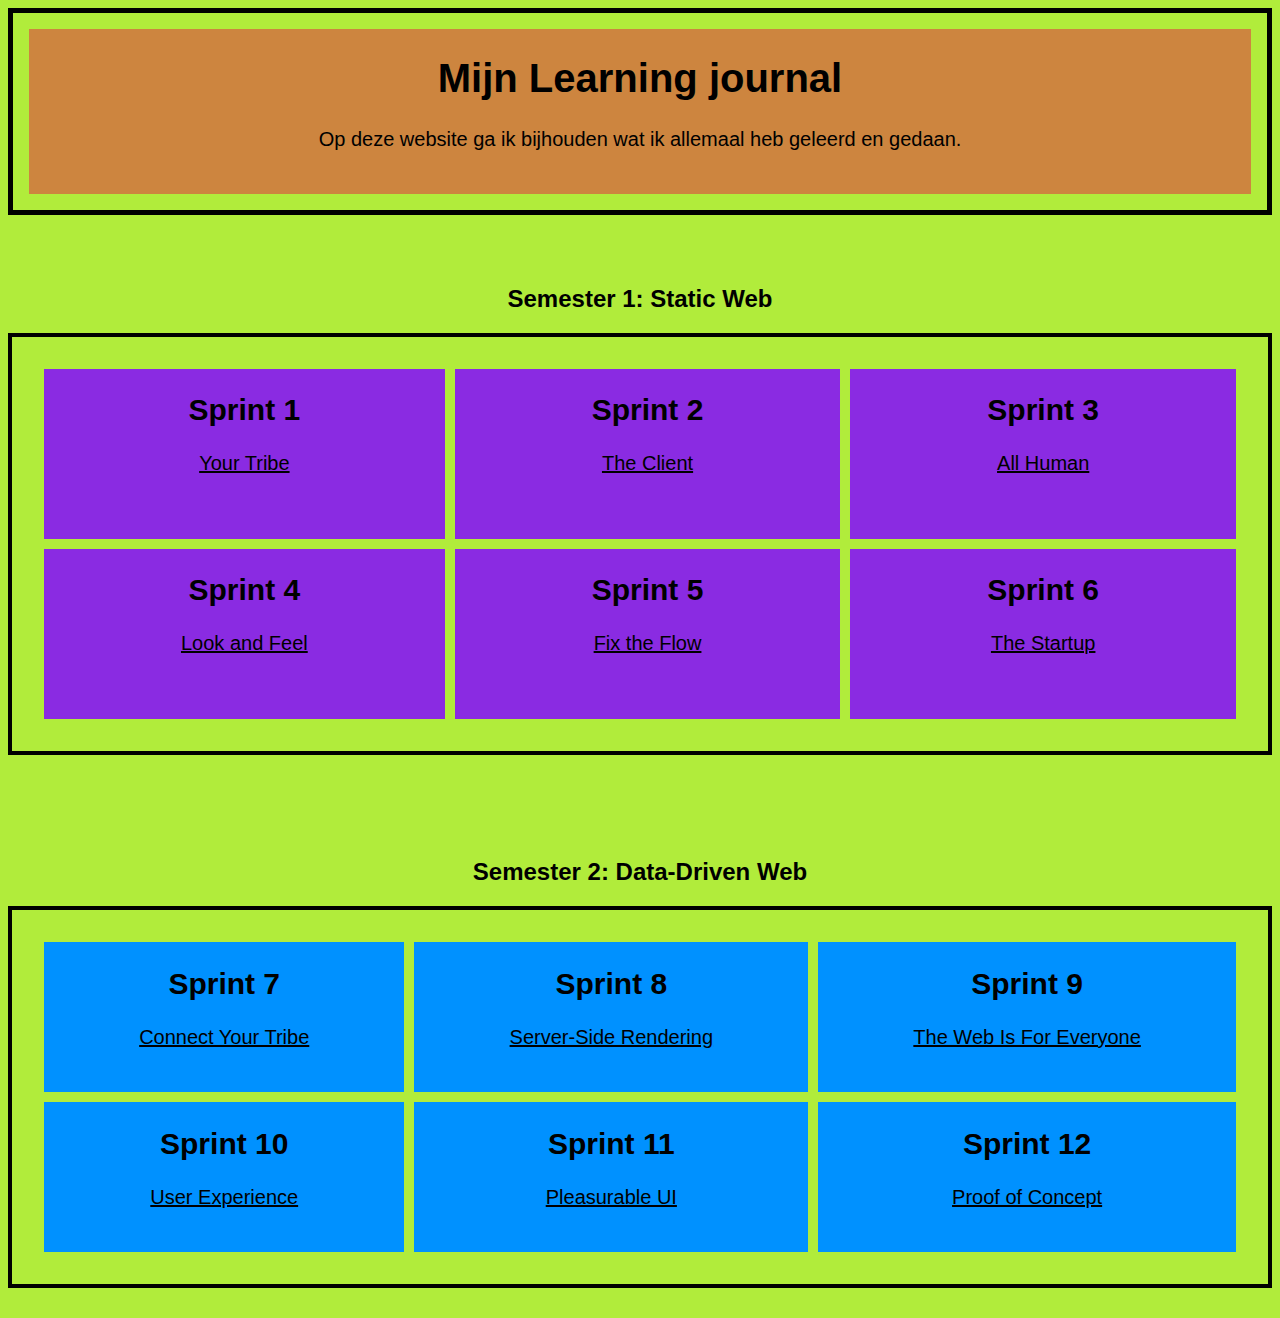
<file: index.html>
<!-- dit is de html van de hoofdpagina van 'I love web' -->

<!DOCTYPE html>
<html>
<head>
<title>FDND Learning journal</title>
<link rel="stylesheet" href="styles/style.css">

</head>

<body>
    
    <div class="hp1">
        <div class="hp2">
         <h1>Mijn Learning journal</h1>
         <p class="p1">Op deze website ga ik bijhouden wat ik allemaal heb geleerd en gedaan.</p>
         <br>
         </div>
    </div>



    <h2>Semester 1: Static Web</h2>
    

    <div class="container-grid">

        <div class="sectie1">
        <h2>Sprint 1</h2>
        <a href="Semester 1/YourTribe.html" class="a1"><p>Your Tribe</p></a></div>
    
        <div class="sectie2">
        <h2>Sprint 2</h2>
        <a href="Semester 1/TheClient.html" class="a2"><p>The Client</p></a></div>
    
        <div class="sectie3">
            <h2>Sprint 3</h2>
        <a href="Semester 1/AllHuman.html" class="a3"><p>All Human</p></a></div>
    
        <div class="sectie4">
            <h2>Sprint 4</h2>
        <a href="Semester 1/LookAndFeel.html" class="a4"><p>Look and Feel</p></a></div>
    
        <div class="sectie5">
            <h2>Sprint 5</h2>
        <a href="Semester 1/FixTheFlow.html" class="a5"><p>Fix the Flow</p></a></div>
    
        <div class="sectie6">
            <h2>Sprint 6</h2>
            <a href="Semester 1/TheStartup.html" class="a6"><p>The Startup</p></a></div>


    </div>

    <br>
    <br>
    <br>
    
    <h2>Semester 2: Data-Driven Web</h2>

   <div class="container-grid2">

        <div class="sectie7">
        <h2>Sprint 7</h2>
        <a href="Semester 2/ConnectYourTribe.html" class="a7"><p>Connect Your Tribe</p></a></div>
    
        <div class="sectie8">
            <h2>Sprint 8</h2>
            <a href="Semester 2/ServerSideRendering.html" class="a8"><p>Server-Side Rendering</p></a></div>
    
        <div class="sectie9">
            <h2>Sprint 9</h2>
            <a href="Semester 2/TheWebIsForEveryone.html" class="a9"><p>The Web Is For Everyone</p></a></div>
    
        <div class="sectie10">
            <h2>Sprint 10</h2>
            <a href="Semester 2/UserExperience.html" class="a10"><p>User Experience</p></a></div>
    
        <div class="sectie11">
            <h2>Sprint 11</h2>
            <a href="Semester 2/PleasurableUI.html" class="a11"><p>Pleasurable UI</p></a></div>
    
        <div class="sectie12">
            <h2>Sprint 12</h2>
            <a href="Semester 2/ProofofConcept.html" class="a12"><p>Proof of Concept</p></a></div>


    </div>




</body>
</html>
</file>
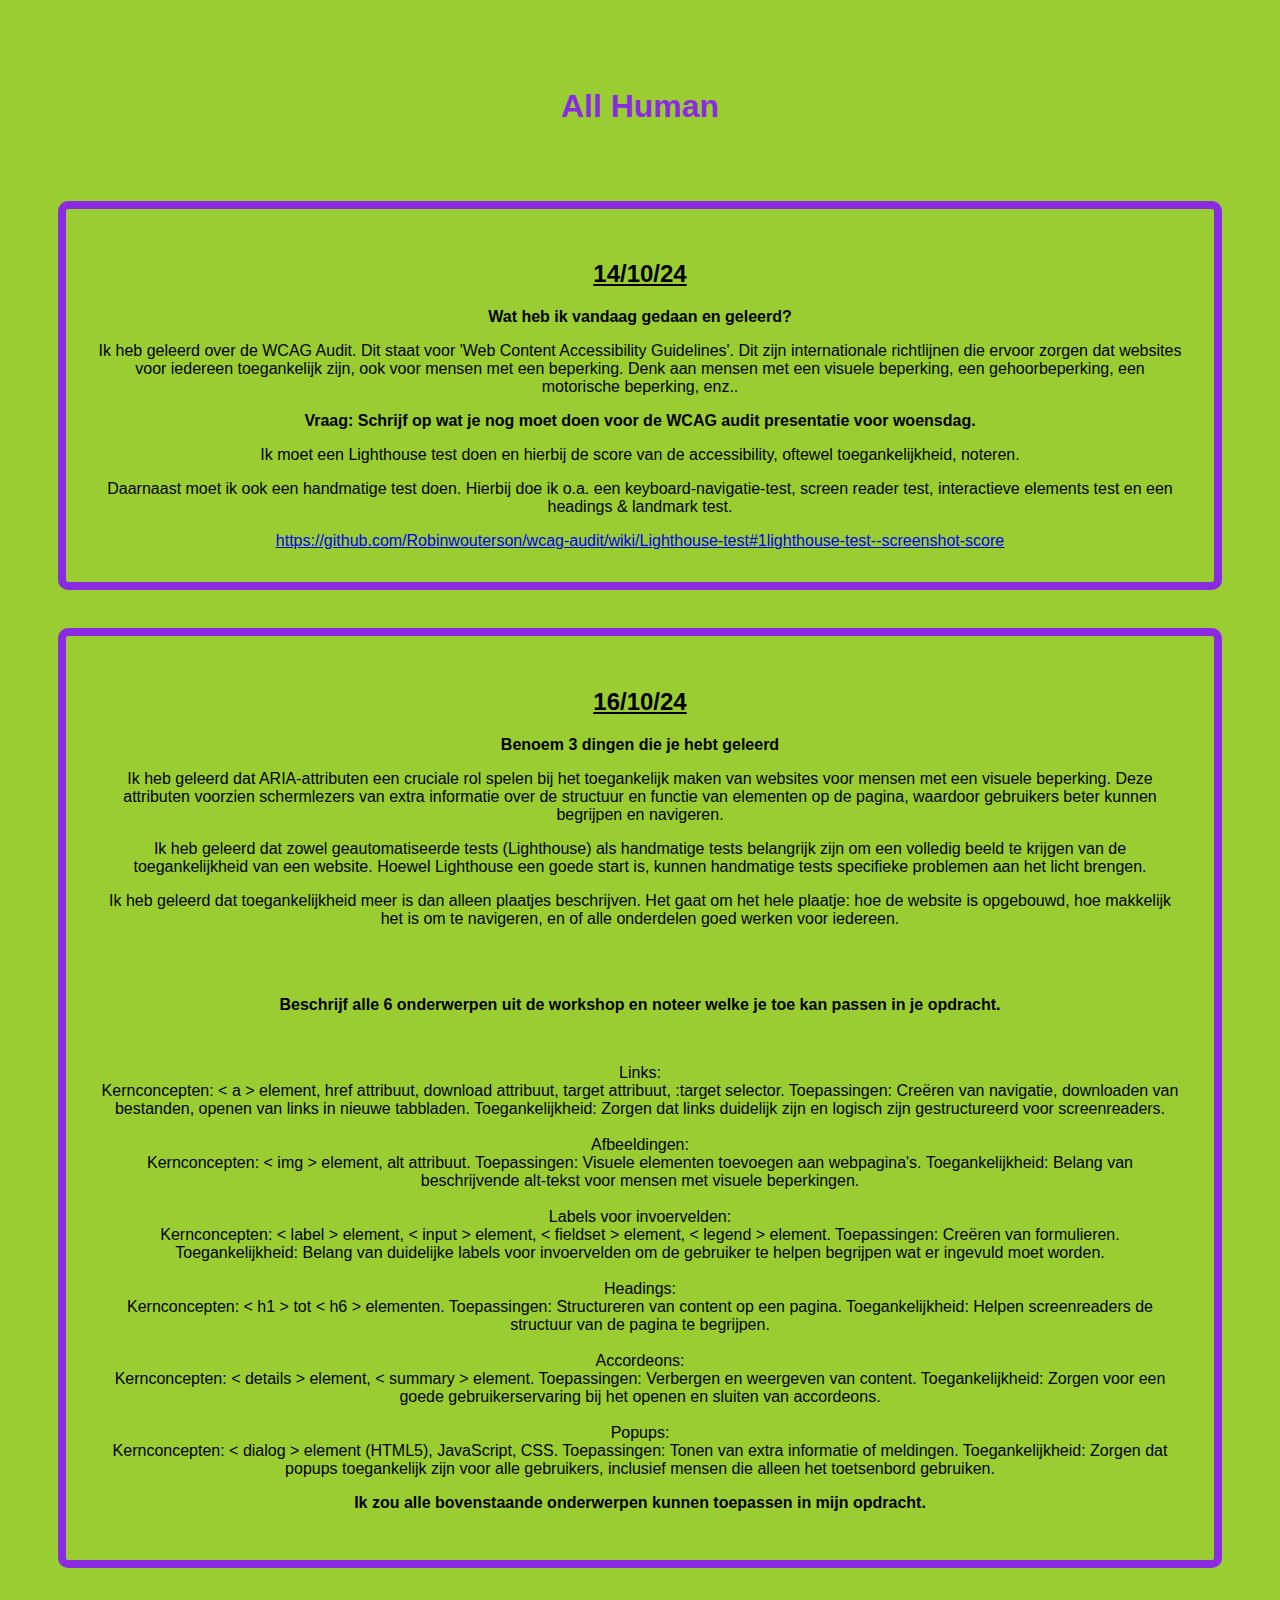
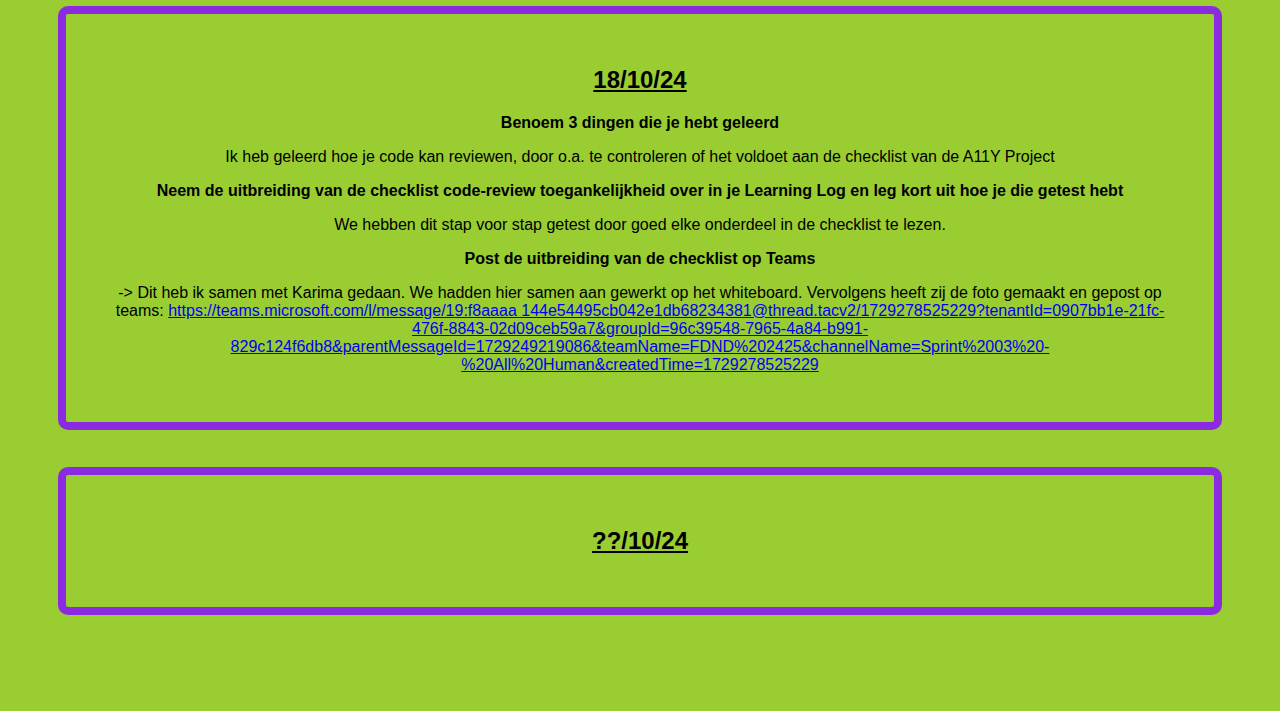
<file: Semester 1/AllHuman.html>
<!DOCTYPE html>
<html lang="en">
<head>
    <meta charset="UTF-8">
    <meta name="viewport" content="width=device-width, initial-scale=1.0">
    <title>Document</title>
    <link rel="stylesheet" href="Semester1.css">
</head>


<body>
    
    <h1 class="h1AllHuman">All Human</h1>
   

    <div class="section">
        <h2>14/10/24</h2>
        <p><b>Wat heb ik vandaag gedaan en geleerd?</b></p>
        <p> Ik heb geleerd over de WCAG Audit. Dit staat voor 'Web Content Accessibility Guidelines'. 
            Dit zijn internationale richtlijnen die ervoor zorgen dat websites voor iedereen toegankelijk zijn, ook voor mensen met een beperking. 
            Denk aan mensen met een visuele beperking, een gehoorbeperking, een motorische beperking, enz..</p>
        <p><b>Vraag: Schrijf op wat je nog moet doen voor de WCAG audit presentatie voor woensdag.</b></p>
        <p>Ik moet een Lighthouse test doen en hierbij de score van de accessibility, oftewel toegankelijkheid, noteren.</p>
        <p>Daarnaast moet ik ook een handmatige test doen. Hierbij doe ik o.a. een keyboard-navigatie-test, screen reader 
            test, interactieve elements test en een headings & landmark test.</p>
        <a href="https://github.com/Robinwouterson/wcag-audit/wiki/Lighthouse-test#1lighthouse-test--screenshot-score">
            https://github.com/Robinwouterson/wcag-audit/wiki/Lighthouse-test#1lighthouse-test--screenshot-score</a>

        <div class="nested-grid"></div>
    </div>

    <div class="section">
        <h2>16/10/24</h2>
        <p><b>Benoem 3 dingen die je hebt geleerd</b></p>
        <p>Ik heb geleerd dat ARIA-attributen 
            een cruciale rol spelen bij het toegankelijk maken van websites voor mensen 
            met een visuele beperking. Deze attributen voorzien schermlezers van extra informatie 
            over de structuur en functie van elementen op de pagina, waardoor gebruikers beter kunnen begrijpen en navigeren.</p>

        <p>Ik heb geleerd dat zowel geautomatiseerde tests (Lighthouse) als handmatige tests belangrijk zijn om een volledig beeld te krijgen van de toegankelijkheid van een website. Hoewel Lighthouse 
            een goede start is, kunnen handmatige tests specifieke problemen aan het licht brengen.</p>
        
        <p>Ik heb geleerd dat toegankelijkheid meer is dan alleen plaatjes beschrijven. Het gaat om het hele plaatje: hoe de website is opgebouwd, 
            hoe makkelijk het is om te navigeren, en of alle onderdelen goed werken voor iedereen.</p>
        <br><br>
        <p></p>
        <p><b>Beschrijf alle 6 onderwerpen uit de 
            workshop en noteer welke je toe kan passen in je opdracht.</b></p>
        <br>
        <p>
            Links:<br>
            Kernconcepten: < a > element, href attribuut, download attribuut, target attribuut, :target selector.
            Toepassingen: Creëren van navigatie, downloaden van bestanden, openen van links in nieuwe tabbladen.
            Toegankelijkheid: Zorgen dat links duidelijk zijn en logisch zijn gestructureerd voor screenreaders.
        <br><br>
            Afbeeldingen:<br>
            Kernconcepten: < img > element, alt attribuut.
            Toepassingen: Visuele elementen toevoegen aan webpagina's.
            Toegankelijkheid: Belang van beschrijvende alt-tekst voor mensen met visuele beperkingen.
        <br><br>
            Labels voor invoervelden:<br>
            Kernconcepten: < label > element, < input > element, < fieldset > element, < legend > element.
            Toepassingen: Creëren van formulieren.
            Toegankelijkheid: Belang van duidelijke labels voor invoervelden om de gebruiker te helpen begrijpen wat er ingevuld moet worden.
        <br><br>
            Headings:<br>
            Kernconcepten: < h1 > tot < h6 > elementen.
            Toepassingen: Structureren van content op een pagina.
            Toegankelijkheid: Helpen screenreaders de structuur van de pagina te begrijpen.
        <br><br>
            Accordeons:<br>
            Kernconcepten: < details > element, < summary > element.
            Toepassingen: Verbergen en weergeven van content.
            Toegankelijkheid: Zorgen voor een goede gebruikerservaring bij het openen en sluiten van accordeons.
        <br><br>
            Popups:<br>
            Kernconcepten: < dialog > element (HTML5), JavaScript, CSS.
            Toepassingen: Tonen van extra informatie of meldingen.
            Toegankelijkheid: Zorgen dat popups toegankelijk zijn voor alle gebruikers, inclusief mensen die alleen het toetsenbord gebruiken.</p>


            <p><b>Ik zou alle bovenstaande onderwerpen kunnen toepassen in mijn opdracht.</b></p>
        

        <div class="nested-grid"></div>
    </div>

    <div class="section">
        <h2>18/10/24</h2>
        <p><b>Benoem 3 dingen die je hebt geleerd</b></p>
        <p>Ik heb geleerd hoe je code kan reviewen, door o.a. te controleren of het voldoet aan de checklist van de A11Y Project</p>
        <p><b>Neem de uitbreiding van de checklist code-review toegankelijkheid over in je Learning Log en leg kort uit hoe je die getest hebt</b></p>
        <p>We hebben dit stap voor stap getest door goed elke onderdeel in de checklist te lezen.</p>
        <p><b>Post de uitbreiding van de checklist op Teams</b></p>
        <p>-> Dit heb ik samen met Karima gedaan. We hadden hier samen aan gewerkt op het whiteboard. 
            Vervolgens heeft zij de foto gemaakt en gepost op teams: 
            <a href="https://teams.microsoft.com/l/message/19:f8aaaa144e54495cb042e1db68234381@thread.tacv2/1729278525229?tenantId=0907bb1e-21fc-476f-8843-02d09ceb59a7&groupId=96c39548-7965-4a84-
            b991-829c124f6db8&parentMessageId=1729249219086&teamName=FDND%202425&channelName=Sprint%2003%20-%20All%20Human&createdTime=1729278525229">https://teams.microsoft.com/l/message/19:f8aaaa
            144e54495cb042e1db68234381@thread.tacv2/1729278525229?tenantId=0907bb1e-21fc-476f-8843-02d09ceb59a7&groupId=96c39548-7965-4a84-b991-829c124f6db8&parentMessageId=1729249219086&teamName=FDND%202425&channelName=Sprint%2003%20-%20All%20Human&createdTime=1729278525229</a> 
        </p>
        <div class="nested-grid"></div>
    </div>

    <div class="section">
        <h2>??/10/24</h2>
        <div class="nested-grid"></div>
    </div>

   
    
    

</div>
    
</body>
</html>
</file>
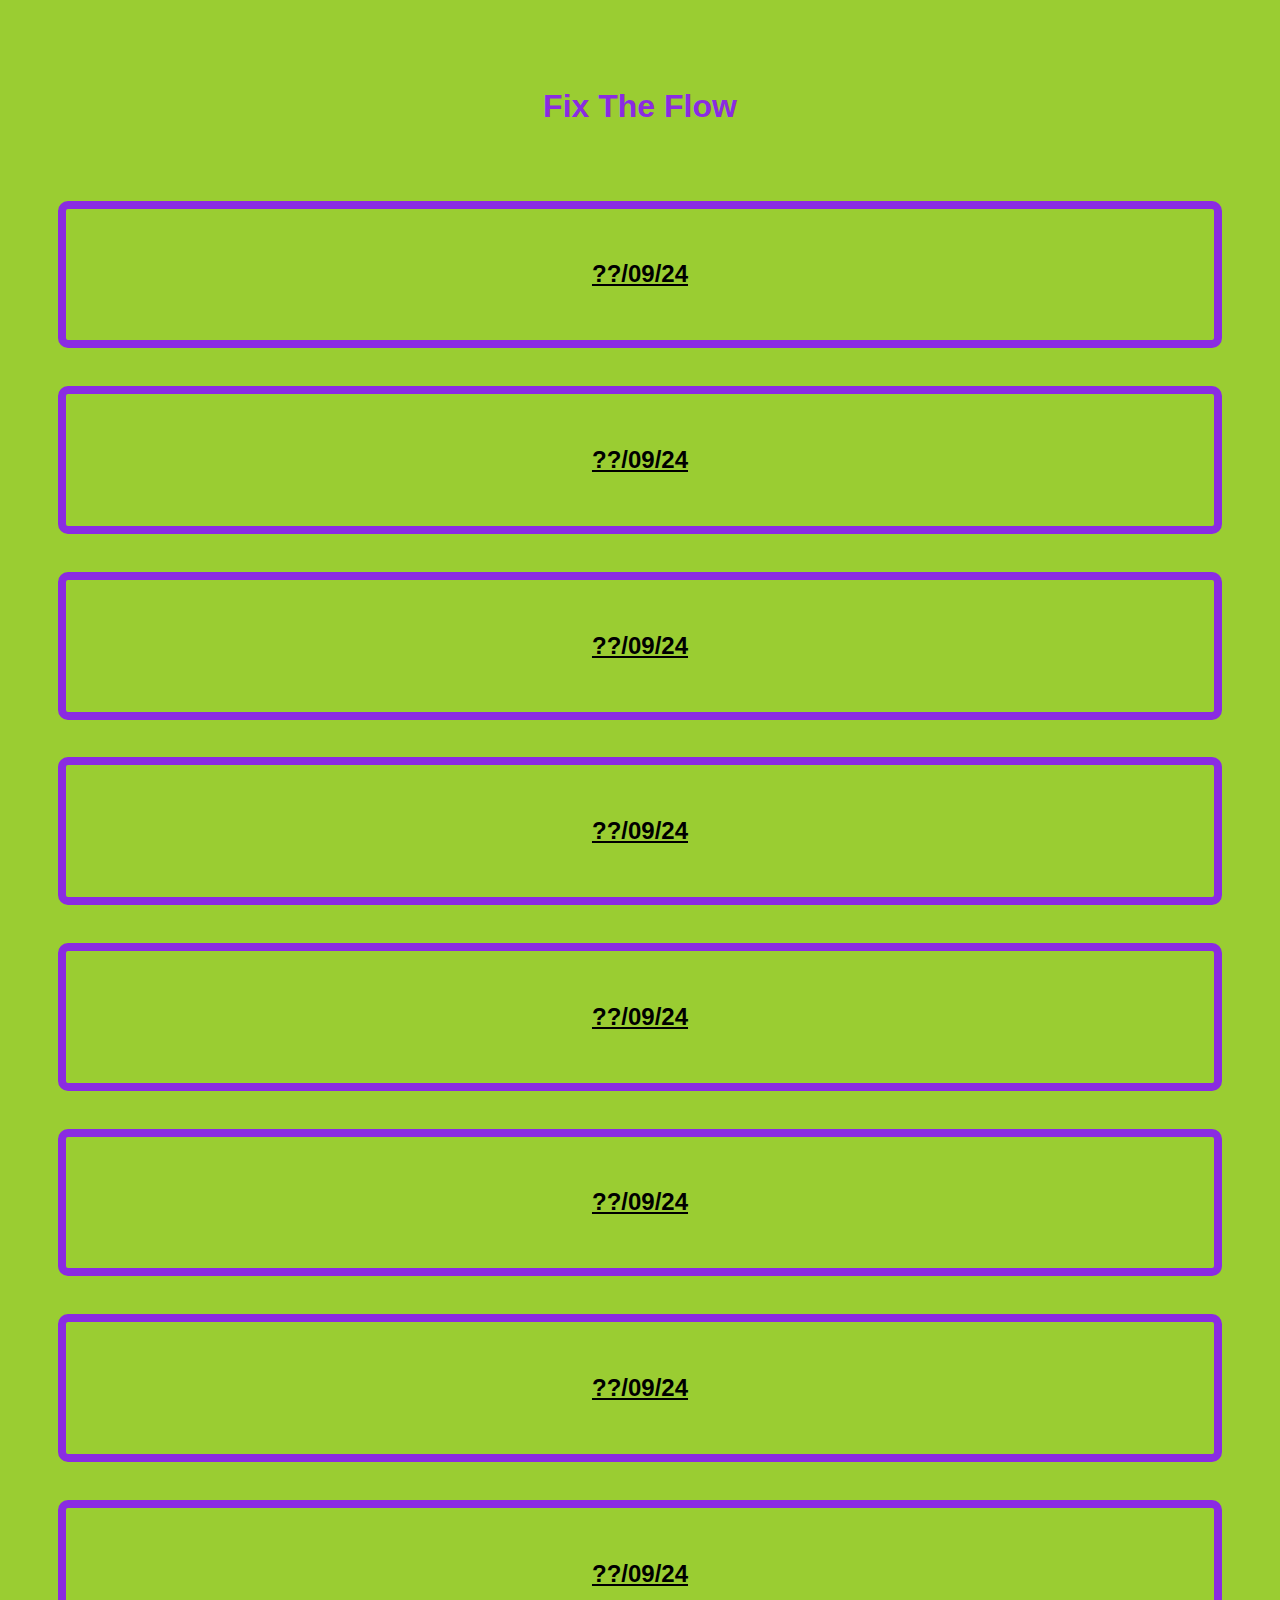
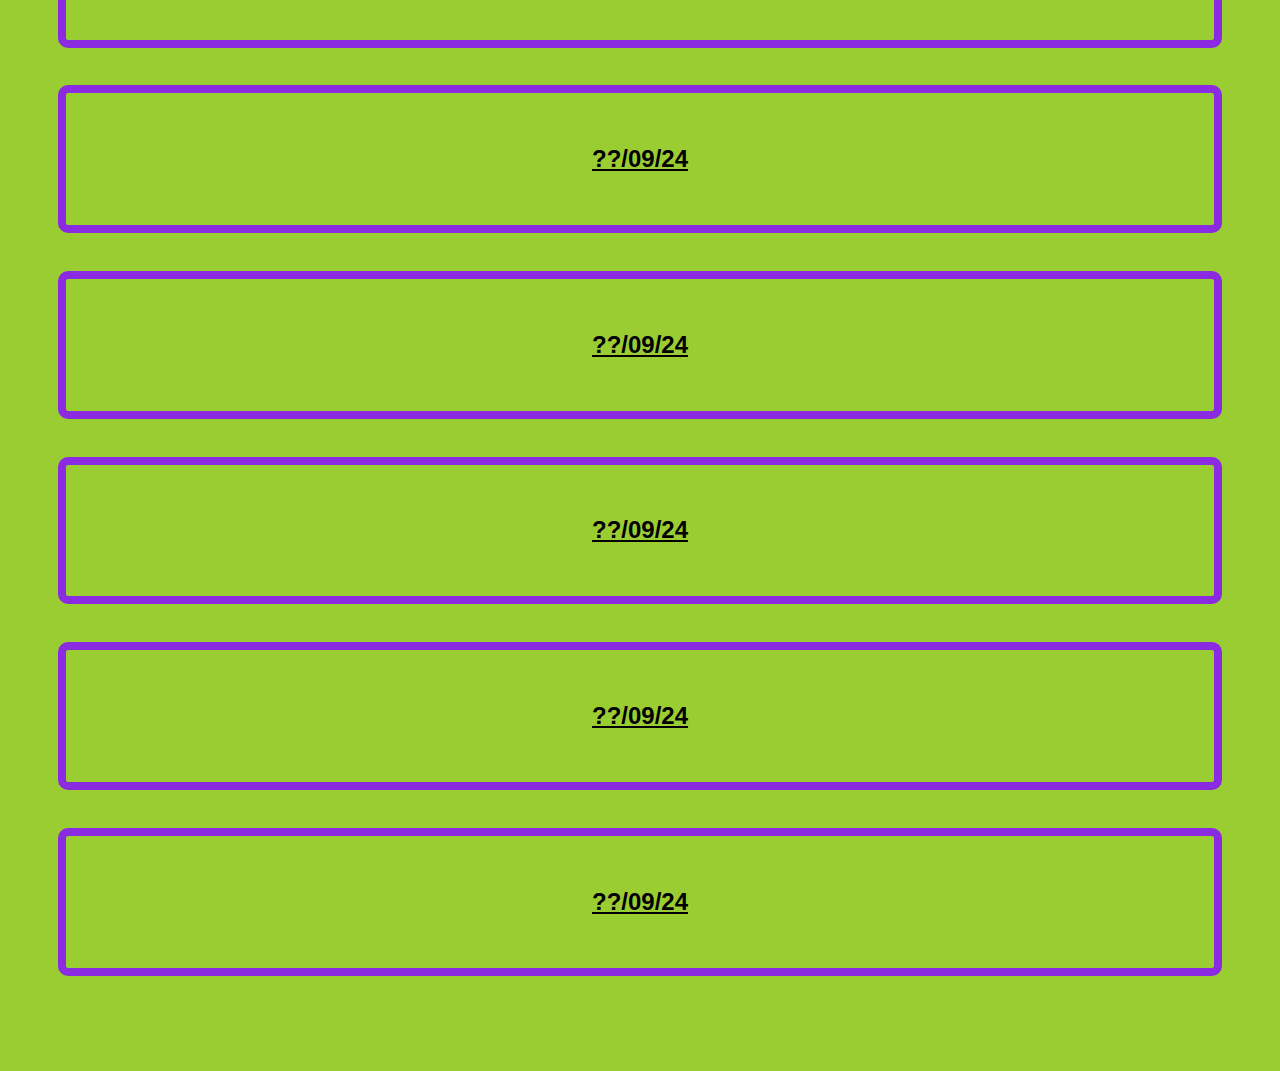
<file: Semester 1/FixTheFlow.html>
<!DOCTYPE html>
<html lang="en">
<head>
    <meta charset="UTF-8">
    <meta name="viewport" content="width=device-width, initial-scale=1.0">
    <title>Document</title>
    <link rel="stylesheet" href="Semester1.css">
</head>


<body>

    <h1 class="h1FixTheFlow">Fix The Flow</h1>
   

    <div class="section">
        <h2>??/09/24</h2>
        <div class="nested-grid"></div>
    </div>

    <div class="section">
        <h2>??/09/24</h2>
        <div class="nested-grid"></div>
    </div>

    <div class="section">
        <h2>??/09/24</h2>
        <div class="nested-grid"></div>
    </div>

    <div class="section">
        <h2>??/09/24</h2>
        <div class="nested-grid"></div>
    </div>

    <div class="section">
        <h2>??/09/24</h2>
        <div class="nested-grid"></div>
    </div>

    <div class="section">
        <h2>??/09/24</h2>
        <div class="nested-grid"></div>
    </div>

    <div class="section">
        <h2>??/09/24</h2>
        <div class="nested-grid"></div>
    </div>

    <div class="section">
        <h2>??/09/24</h2>
        <div class="nested-grid"></div>
    </div>

    <div class="section">
        <h2>??/09/24</h2>
        <div class="nested-grid"></div>
    </div>

    <div class="section">
        <h2>??/09/24</h2>
        <div class="nested-grid"></div>
    </div>

    <div class="section">
        <h2>??/09/24</h2>
        <div class="nested-grid"></div>
    </div>

    <div class="section">
        <h2>??/09/24</h2>
        <div class="nested-grid"></div>
    </div>

    <div class="section">
        <h2>??/09/24</h2>
        <div class="nested-grid"></div>
    </div>
</body>
</html>
</file>
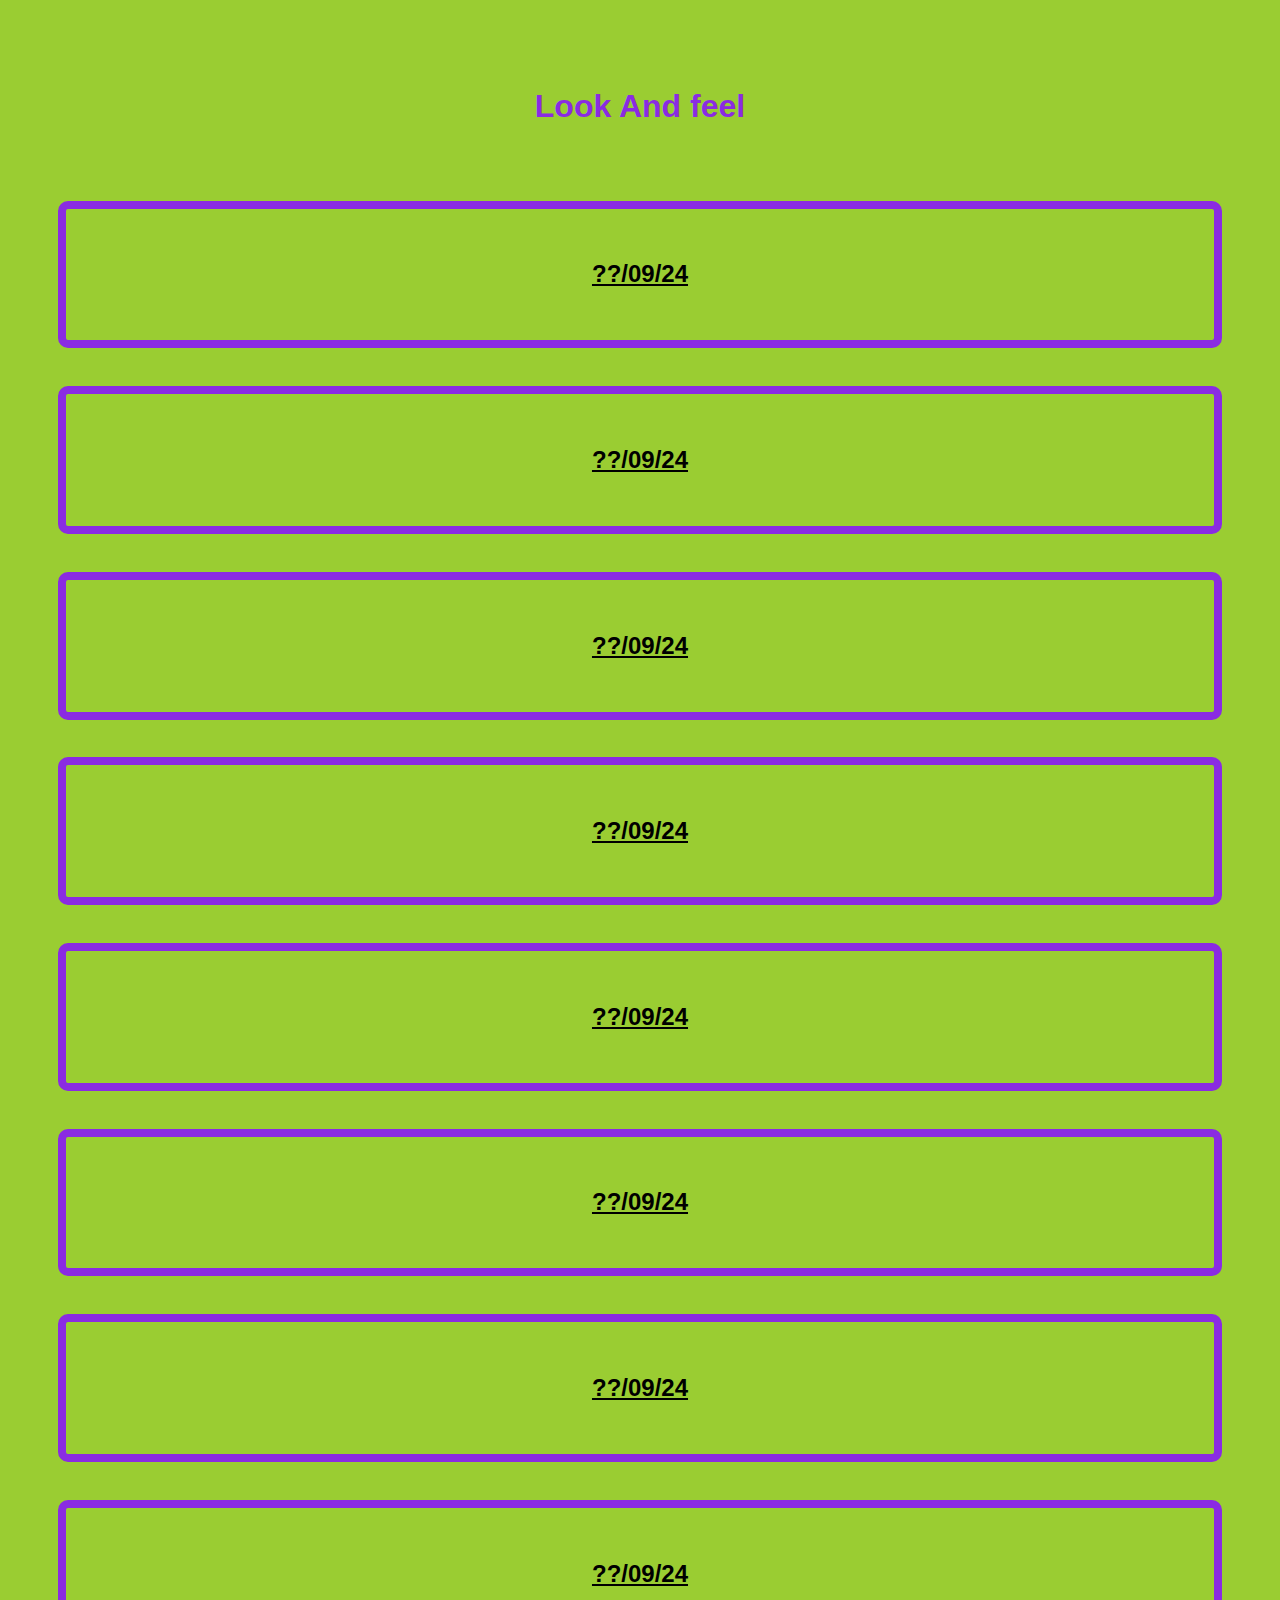
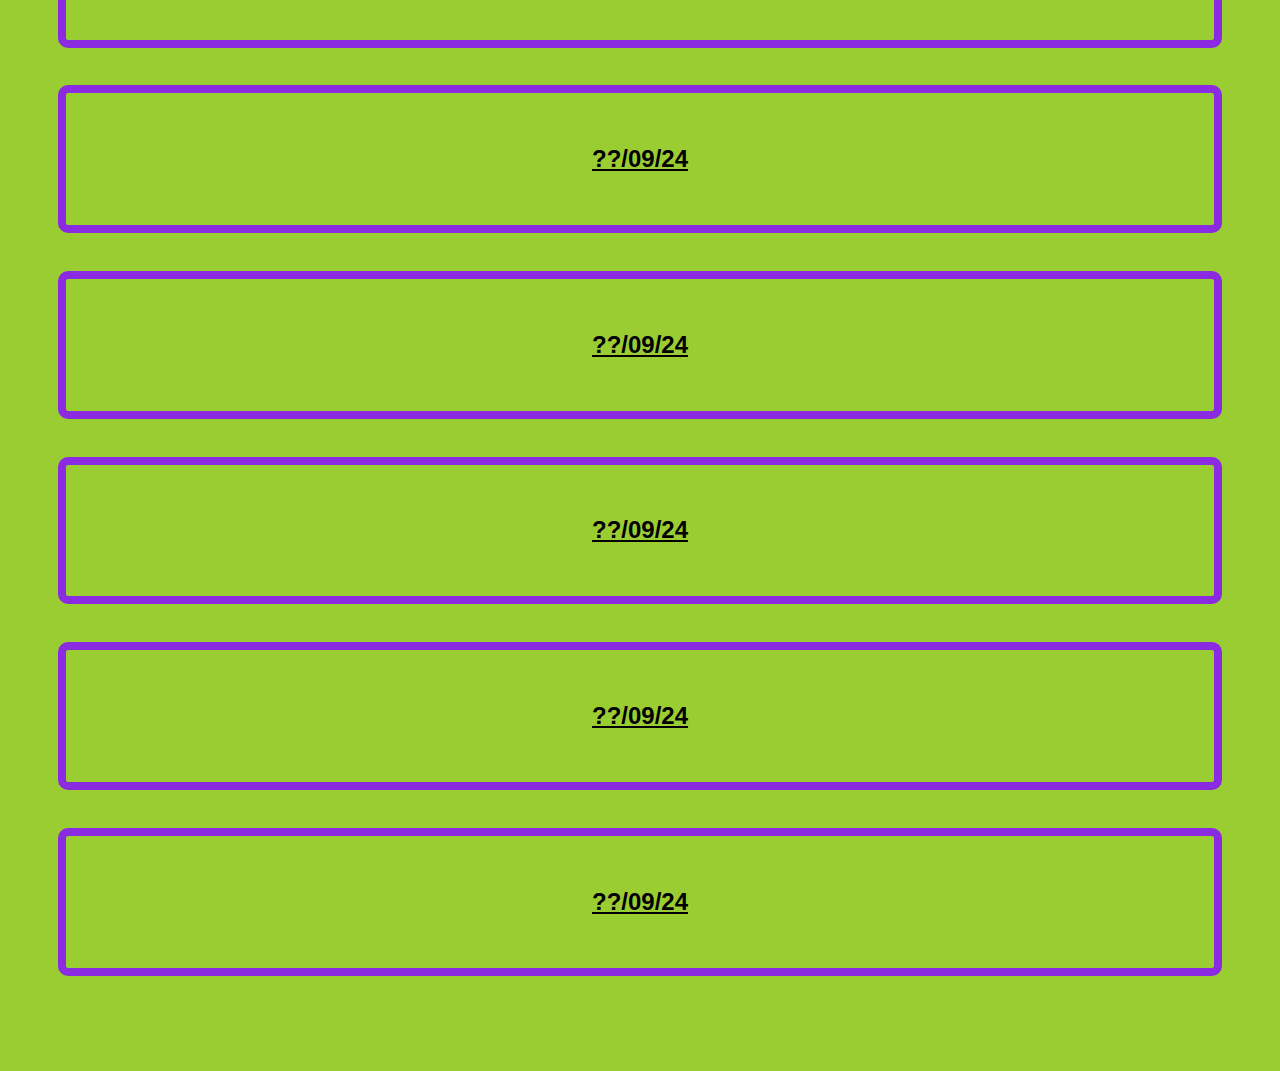
<file: Semester 1/LookAndFeel.html>
<!DOCTYPE html>
<html lang="en">
<head>
    <meta charset="UTF-8">
    <meta name="viewport" content="width=device-width, initial-scale=1.0">
    <title>Document</title>
    <link rel="stylesheet" href="Semester1.css">
</head>


<body>

    <h1 class="h1LookAndFeel">Look And feel</h1>
   

    <div class="section">
        <h2>??/09/24</h2>
        <div class="nested-grid"></div>
    </div>

    <div class="section">
        <h2>??/09/24</h2>
        <div class="nested-grid"></div>
    </div>

    <div class="section">
        <h2>??/09/24</h2>
        <div class="nested-grid"></div>
    </div>

    <div class="section">
        <h2>??/09/24</h2>
        <div class="nested-grid"></div>
    </div>

    <div class="section">
        <h2>??/09/24</h2>
        <div class="nested-grid"></div>
    </div>

    <div class="section">
        <h2>??/09/24</h2>
        <div class="nested-grid"></div>
    </div>

    <div class="section">
        <h2>??/09/24</h2>
        <div class="nested-grid"></div>
    </div>

    <div class="section">
        <h2>??/09/24</h2>
        <div class="nested-grid"></div>
    </div>

    <div class="section">
        <h2>??/09/24</h2>
        <div class="nested-grid"></div>
    </div>

    <div class="section">
        <h2>??/09/24</h2>
        <div class="nested-grid"></div>
    </div>

    <div class="section">
        <h2>??/09/24</h2>
        <div class="nested-grid"></div>
    </div>

    <div class="section">
        <h2>??/09/24</h2>
        <div class="nested-grid"></div>
    </div>

    <div class="section">
        <h2>??/09/24</h2>
        <div class="nested-grid"></div>
    </div>
</body>
</html>
</file>
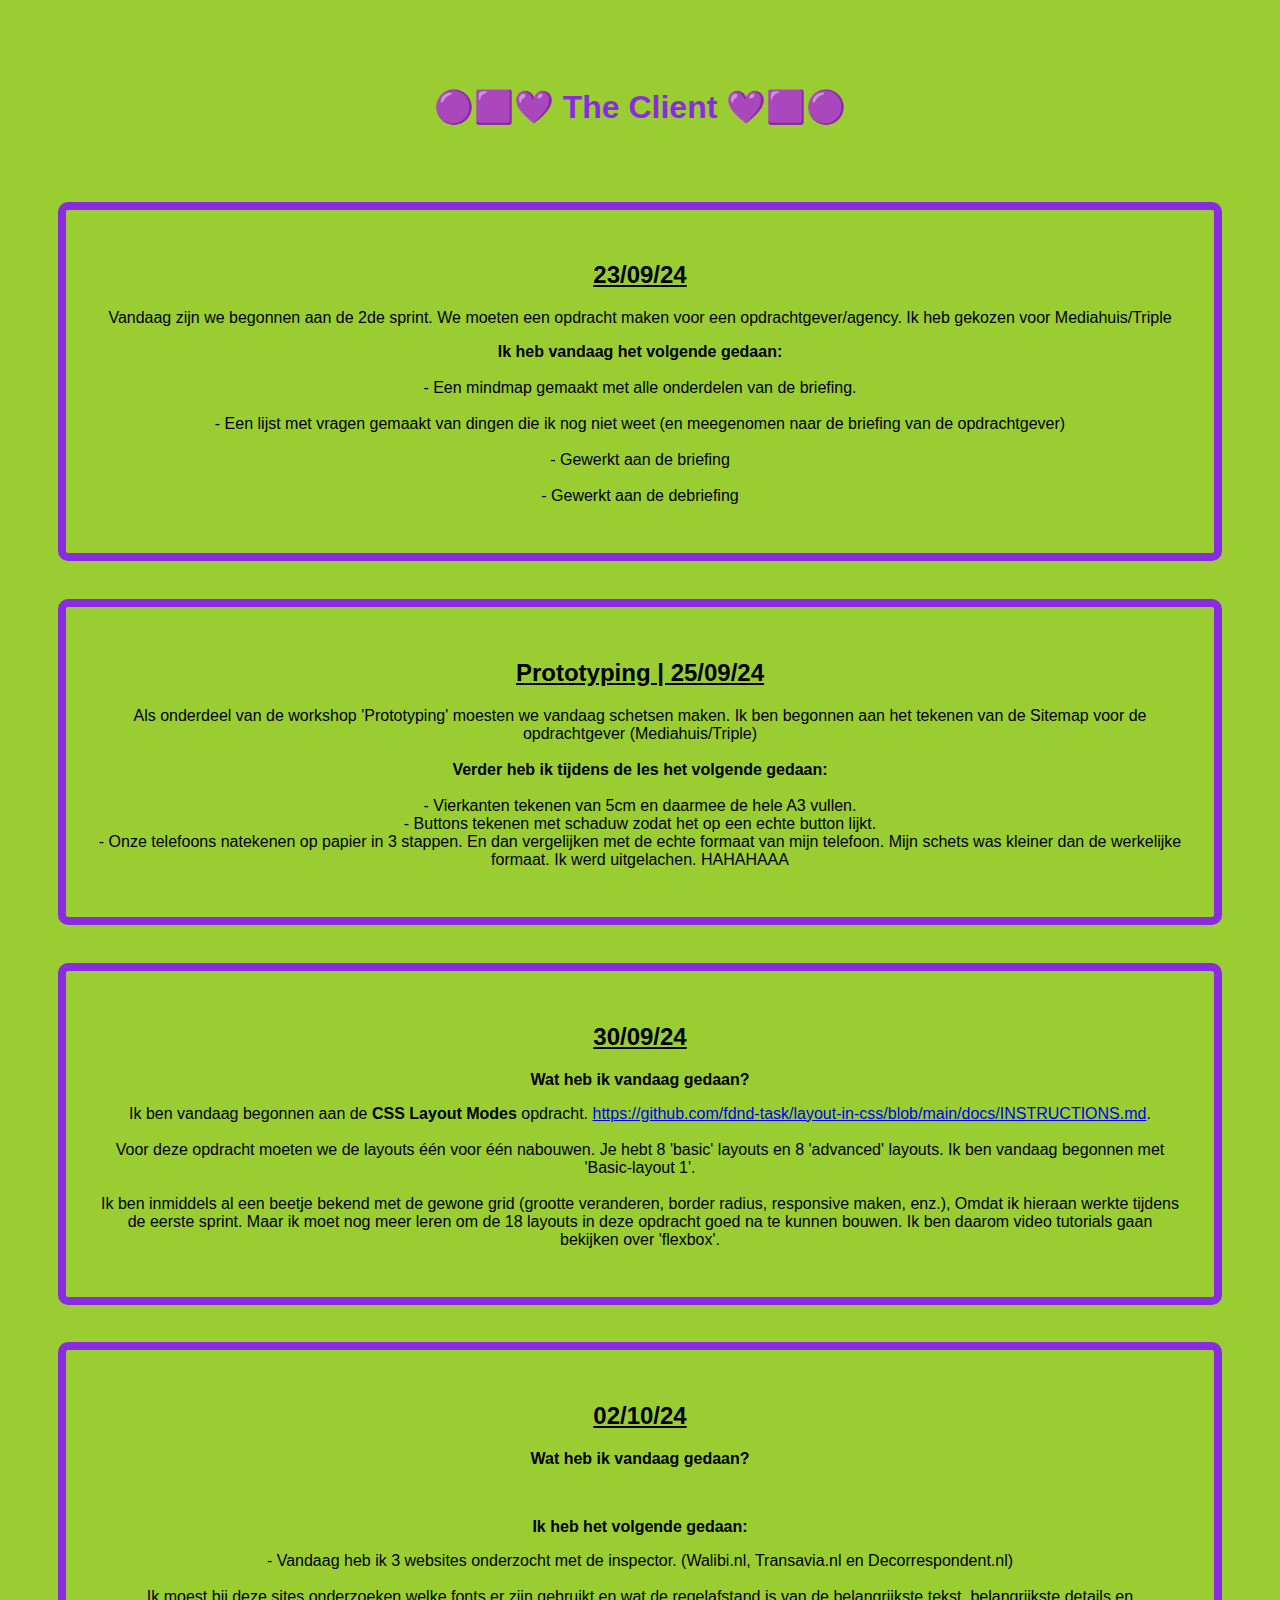
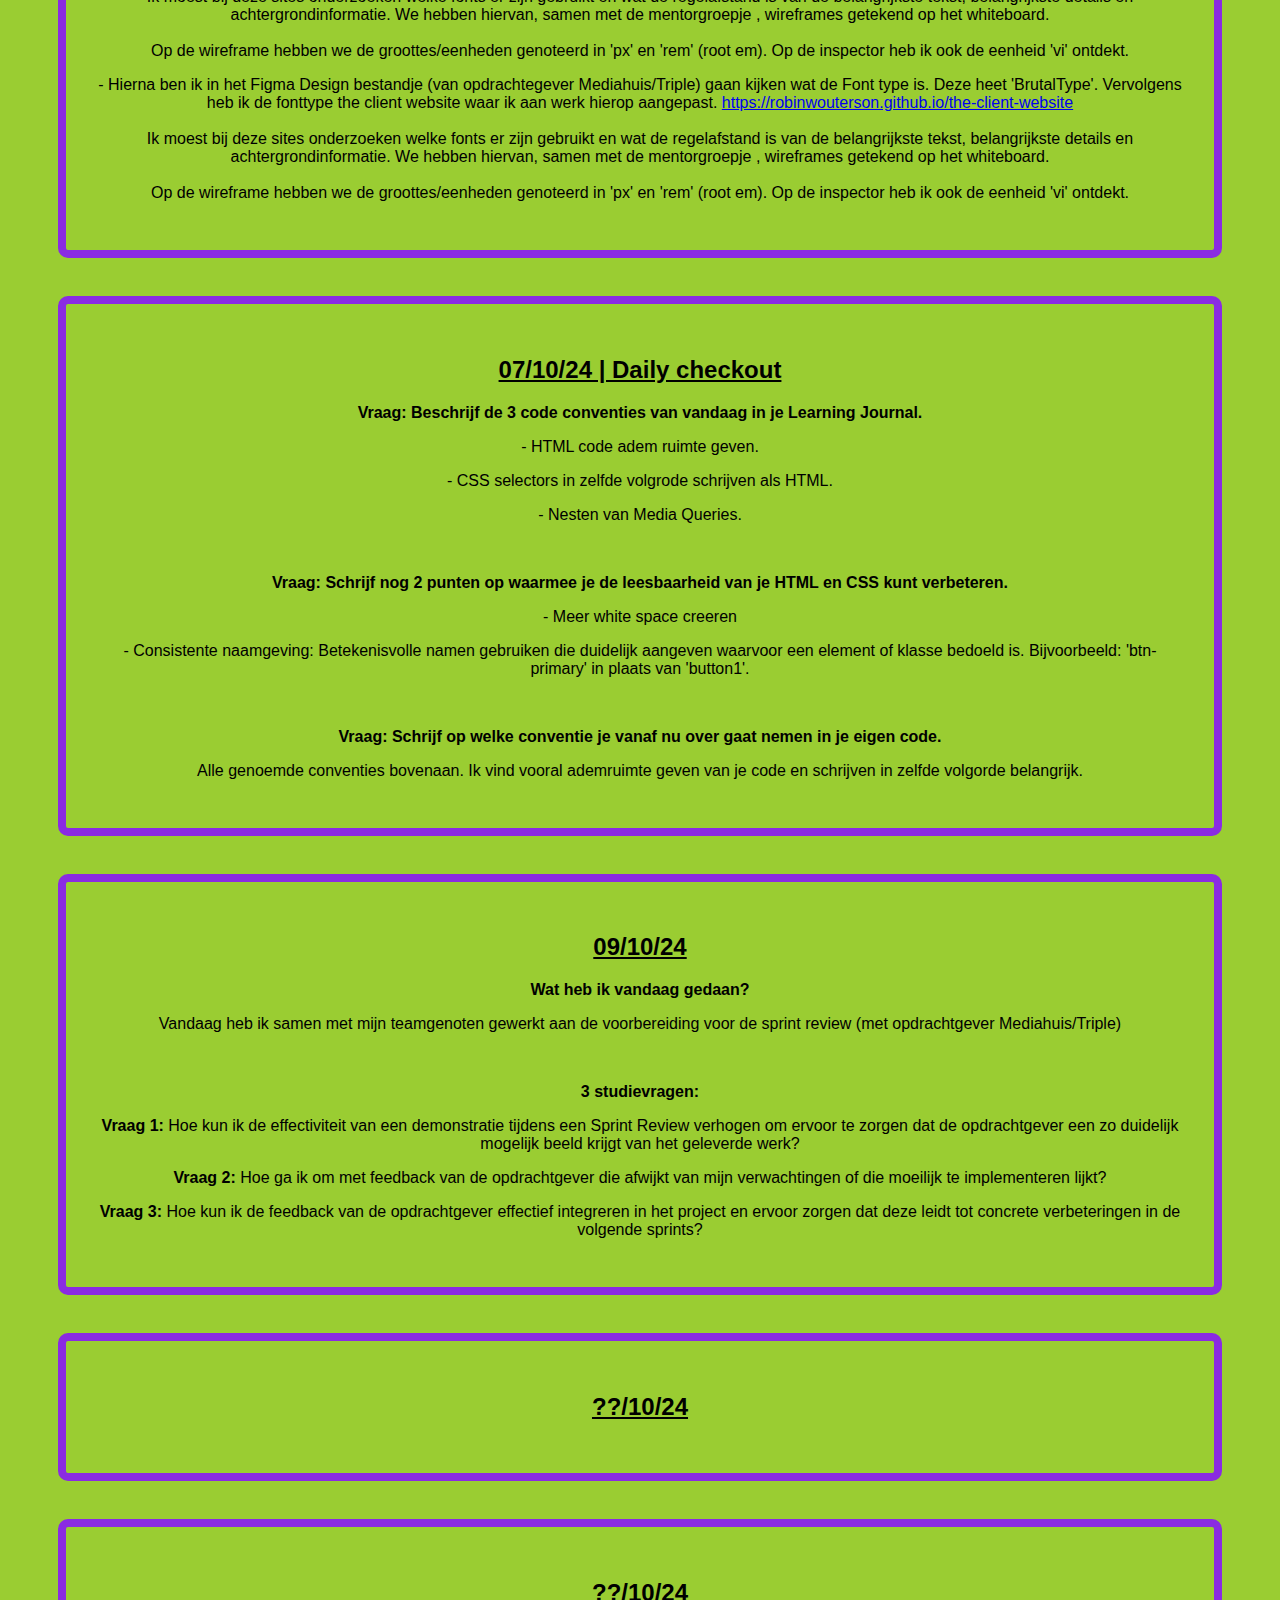
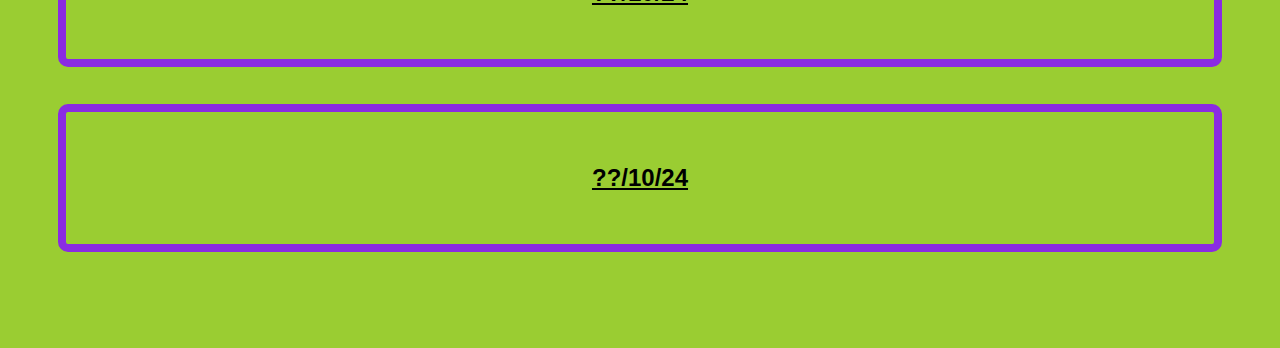
<file: Semester 1/TheClient.html>
<!DOCTYPE html>
<html lang="en">
<head>
    <meta charset="UTF-8">
    <meta name="viewport" content="width=device-width, initial-scale=1.0">
    <title>Document</title>
    <link rel="stylesheet" href="Semester1.css">
</head>


<body>
    <h1 class="h1TheClient">🟣🟪💜 The Client 💜🟪🟣</h1>

    <div class="section">
        <h2>23/09/24</h2>
        <p>
        <p>Vandaag zijn we begonnen aan de 2de sprint. We moeten een opdracht maken voor een opdrachtgever/agency. Ik heb gekozen voor Mediahuis/Triple</p>
            <b>Ik heb vandaag het volgende gedaan:</b>

            <br><br> - Een mindmap gemaakt met alle onderdelen van de briefing.

            <br><br> - Een lijst met vragen gemaakt van dingen die ik nog niet weet (en meegenomen naar de briefing van de opdrachtgever)
            
            <br><br> - Gewerkt aan de briefing
            
            <br><br> - Gewerkt aan de debriefing

        </p>

        <div class="nested-grid"></div>
    </div>

   

    <div class="section">
        <h2>Prototyping | 25/09/24</h2>
        <p>Als onderdeel van de workshop 'Prototyping' moesten we vandaag schetsen maken. 
            Ik ben begonnen aan het tekenen van de Sitemap voor de opdrachtgever (Mediahuis/Triple) 
            <br>
            <br>
           <b>Verder heb ik tijdens de les het volgende gedaan:</b>
              <br>
              <br>  - Vierkanten tekenen van 5cm en daarmee de hele A3 vullen. 
              <br>  - Buttons tekenen met schaduw zodat het op een echte button lijkt. 
              <br>  - Onze telefoons natekenen op papier in 3 stappen. En dan vergelijken 
                met de echte formaat van mijn telefoon. Mijn schets was kleiner dan 
                de werkelijke formaat. Ik werd uitgelachen. HAHAHAAA

        </p>
        <div class="nested-grid"></div>
    </div>




    <div class="section">
        <h2>30/09/24</h2>
        <p><b>Wat heb ik vandaag gedaan?</b></p>
        
        <p>Ik ben vandaag begonnen aan de <b>CSS Layout Modes</b> opdracht. <a href="https://github.com/fdnd-task/layout-in-css/blob/main/docs/INSTRUCTIONS.md">https://github.com/fdnd-task/layout-in-css/blob/main/docs/INSTRUCTIONS.md</a>. 
            
        <br>
        <br>
        Voor deze opdracht moeten we de layouts één voor één nabouwen. Je hebt 8 'basic' layouts en 8 'advanced' layouts. 
            Ik ben vandaag begonnen met 'Basic-layout 1'.
        <br>
        <br>
        Ik ben inmiddels al een beetje bekend met de gewone grid (grootte veranderen, border radius, responsive maken, enz.), Omdat ik hieraan werkte tijdens de eerste sprint. 
            Maar ik moet nog meer leren om de 18 layouts in deze opdracht goed na te kunnen bouwen. Ik ben daarom video tutorials gaan bekijken over 'flexbox'.
           

        </p>
        <div class="nested-grid"></div>
    </div>




    <div class="section">
        <h2>02/10/24</h2>
        <p><b>Wat heb ik vandaag gedaan?</b></p>
        <br>
        <p><b>Ik heb het volgende gedaan:</b></p>
        
        <p>- Vandaag heb ik 3 websites onderzocht met de inspector. (Walibi.nl, Transavia.nl en Decorrespondent.nl)
            
        <br>
        <br>
        Ik moest bij deze sites onderzoeken welke fonts er zijn gebruikt en wat de regelafstand is van de 
        belangrijkste tekst, belangrijkste details en achtergrondinformatie. We hebben hiervan, samen met de 
        mentorgroepje , wireframes getekend op het whiteboard.
        <br>
        <br>
        Op de wireframe hebben we de groottes/eenheden genoteerd in 'px' en 'rem' (root em). Op de inspector heb ik ook de eenheid 'vi' ontdekt.

        </p>

        <p>
            - Hierna ben ik in het Figma Design bestandje (van opdrachtegever Mediahuis/Triple) gaan kijken wat de Font type is. 
            Deze heet 'BrutalType'. Vervolgens heb ik de fonttype the client website waar ik aan werk hierop aangepast.
            <a href=" https://robinwouterson.github.io/the-client-website"> https://robinwouterson.github.io/the-client-website </a> 
           
            
            <br>
            <br>
            Ik moest bij deze sites onderzoeken welke fonts er zijn gebruikt en wat de regelafstand is van de 
            belangrijkste tekst, belangrijkste details en achtergrondinformatie. We hebben hiervan, samen met de 
            mentorgroepje , wireframes getekend op het whiteboard.
            <br>
            <br>
            Op de wireframe hebben we de groottes/eenheden genoteerd in 'px' en 'rem' (root em). Op de inspector heb ik ook de eenheid 'vi' ontdekt.
    

            </p>

        


        <div class="nested-grid"></div>
    </div>





    <div class="section">
        <h2>07/10/24 | Daily checkout</h2>

        <p><b>Vraag: Beschrijf de 3 code conventies van vandaag in je Learning Journal.</b></p>
        
        
        <p>- HTML code adem ruimte geven.</p>
            

        - CSS selectors in zelfde volgrode schrijven als HTML.
        <br>
       
        <p>- Nesten van Media Queries.</p>
    
        <br>

        <p><b>Vraag: Schrijf nog 2 punten op waarmee je de leesbaarheid van je HTML en CSS kunt verbeteren.</b></p>

        
        
        <p>- Meer white space creeren</p>
            
        

       <p> - Consistente naamgeving: Betekenisvolle namen gebruiken die duidelijk 
        aangeven waarvoor een element of klasse bedoeld is. Bijvoorbeeld: 'btn-primary' in plaats van 'button1'.</p>

        <br>

        <p><b>Vraag: Schrijf op welke conventie je vanaf nu over gaat nemen in je eigen code.</b></p>
        
          
        <p>
          Alle genoemde conventies bovenaan. Ik vind vooral ademruimte geven van je code en schrijven 
          in zelfde volgorde belangrijk.

        </p>


        <div class="nested-grid"></div>
    </div>




    <div class="section">
        <h2>09/10/24</h2>
        <p><b>Wat heb ik vandaag gedaan?</b></p>
        <p>Vandaag heb ik samen met mijn teamgenoten 
            gewerkt aan de voorbereiding voor de sprint review (met opdrachtgever Mediahuis/Triple)</p>
    
            <br>
            <p><b>3 studievragen:</b></p>
            <p><b>Vraag 1:</b> Hoe kun ik de effectiviteit van een demonstratie tijdens een Sprint Review 
                verhogen om ervoor te zorgen dat de opdrachtgever een zo duidelijk mogelijk 
                beeld krijgt van het geleverde werk?</p>

            <p><b>Vraag 2:</b> Hoe ga ik om met feedback van de opdrachtgever die afwijkt 
                van mijn verwachtingen of die moeilijk te implementeren lijkt?</p>

            <p><b>Vraag 3:</b> Hoe kun ik de feedback van de opdrachtgever effectief integreren in het project 
                en ervoor zorgen dat deze leidt tot concrete verbeteringen in de volgende sprints?</p>

        <div class="nested-grid"></div>
    </div>

    <div class="section">
        <h2>??/10/24</h2>
        <div class="nested-grid"></div>
    </div>

    <div class="section">
        <h2>??/10/24</h2>
        <div class="nested-grid"></div>
    </div>

    <div class="section">
        <h2>??/10/24</h2>
        <div class="nested-grid"></div>
    </div>

    

</div>



</body>
</html>
</file>
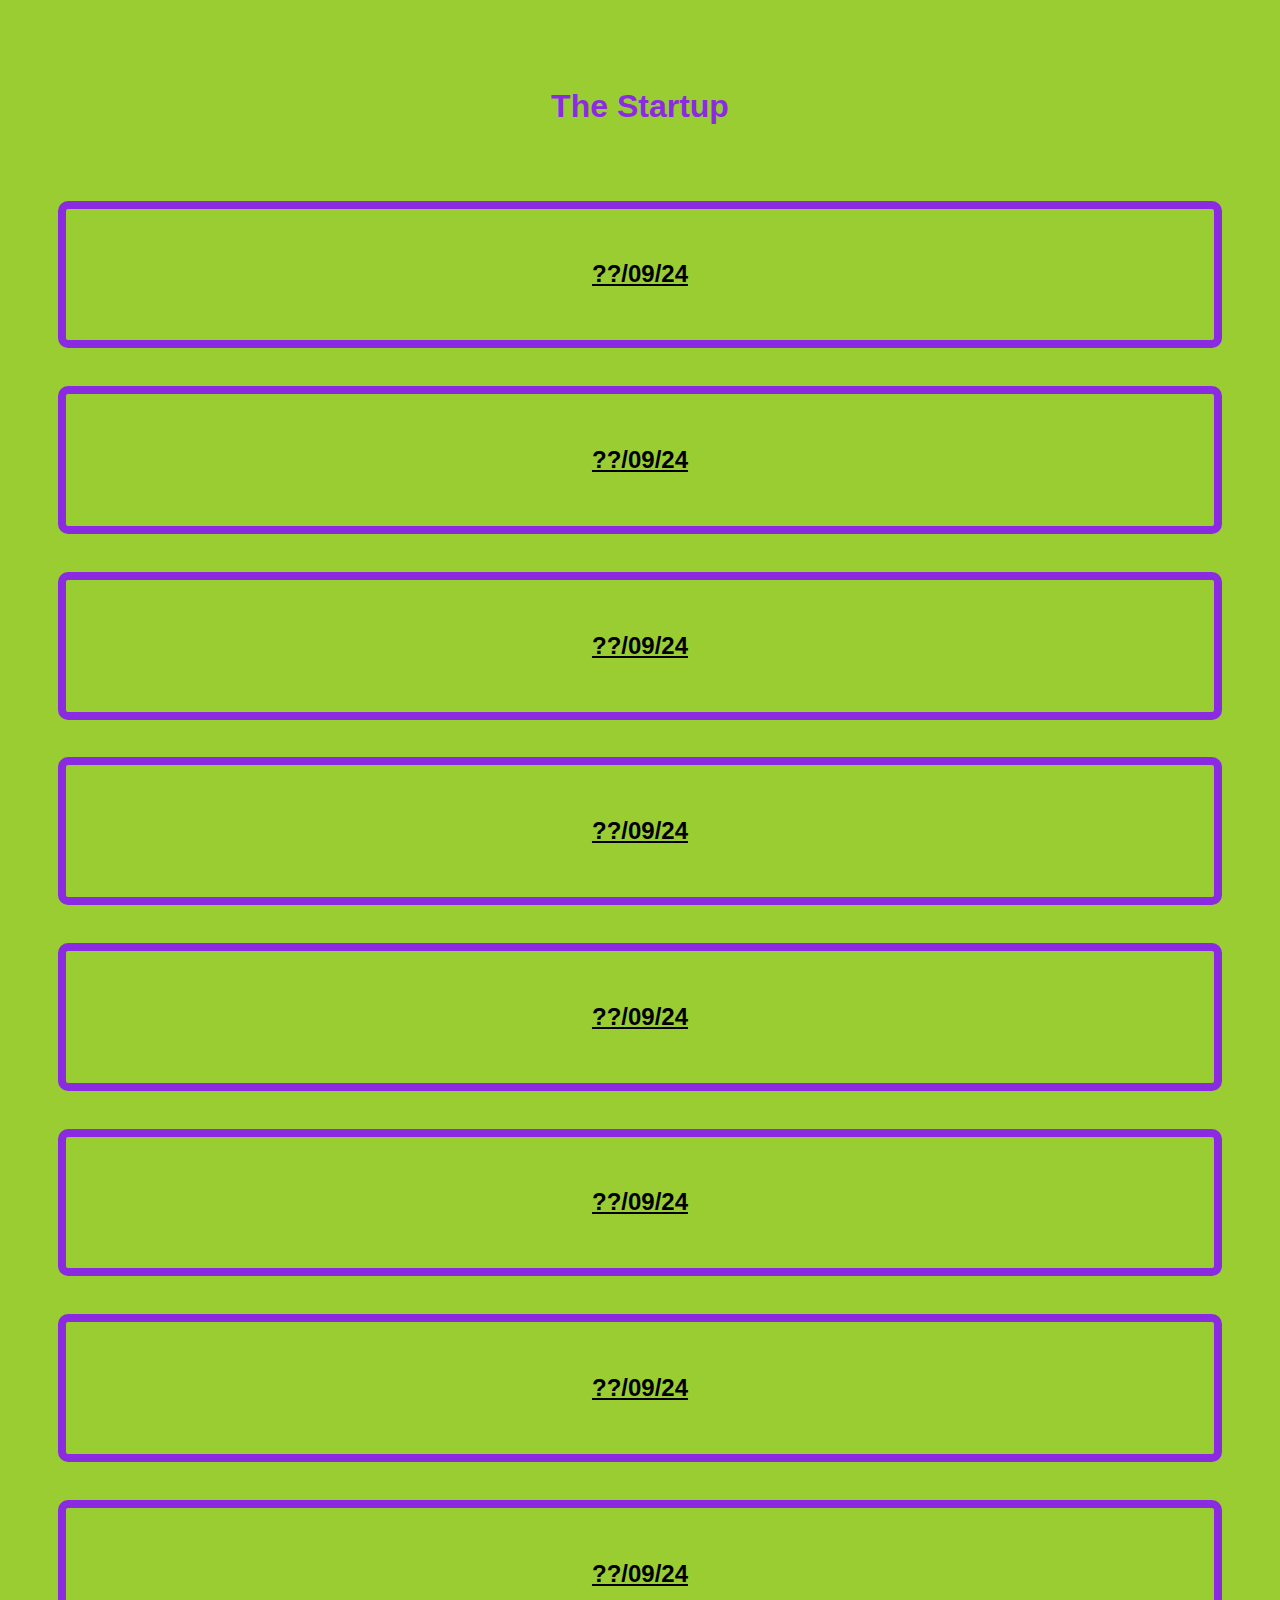
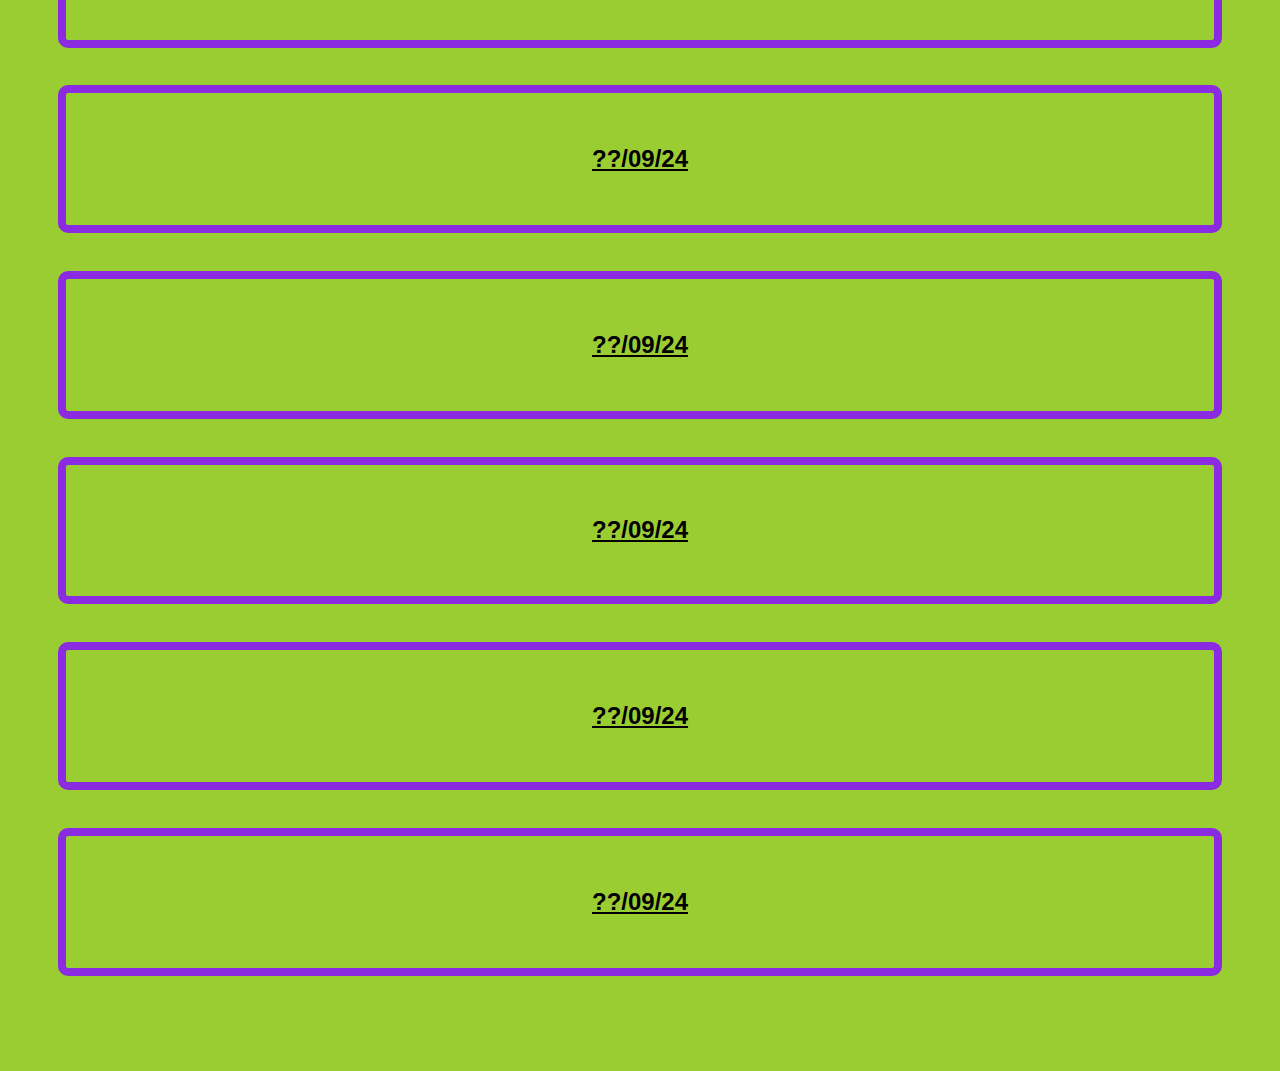
<file: Semester 1/TheStartup.html>
<!DOCTYPE html>
<html lang="en">
<head>
    <meta charset="UTF-8">
    <meta name="viewport" content="width=device-width, initial-scale=1.0">
    <title>Document</title>
    <link rel="stylesheet" href="Semester1.css">
</head>


<body>

    <h1 class="h1TheStartUp">The Startup</h1>
   

    <div class="section">
        <h2>??/09/24</h2>
        <div class="nested-grid"></div>
    </div>

    <div class="section">
        <h2>??/09/24</h2>
        <div class="nested-grid"></div>
    </div>

    <div class="section">
        <h2>??/09/24</h2>
        <div class="nested-grid"></div>
    </div>

    <div class="section">
        <h2>??/09/24</h2>
        <div class="nested-grid"></div>
    </div>

    <div class="section">
        <h2>??/09/24</h2>
        <div class="nested-grid"></div>
    </div>

    <div class="section">
        <h2>??/09/24</h2>
        <div class="nested-grid"></div>
    </div>

    <div class="section">
        <h2>??/09/24</h2>
        <div class="nested-grid"></div>
    </div>

    <div class="section">
        <h2>??/09/24</h2>
        <div class="nested-grid"></div>
    </div>

    <div class="section">
        <h2>??/09/24</h2>
        <div class="nested-grid"></div>
    </div>

    <div class="section">
        <h2>??/09/24</h2>
        <div class="nested-grid"></div>
    </div>

    <div class="section">
        <h2>??/09/24</h2>
        <div class="nested-grid"></div>
    </div>

    <div class="section">
        <h2>??/09/24</h2>
        <div class="nested-grid"></div>
    </div>

    <div class="section">
        <h2>??/09/24</h2>
        <div class="nested-grid"></div>
    </div>
</body>
</html>
</file>
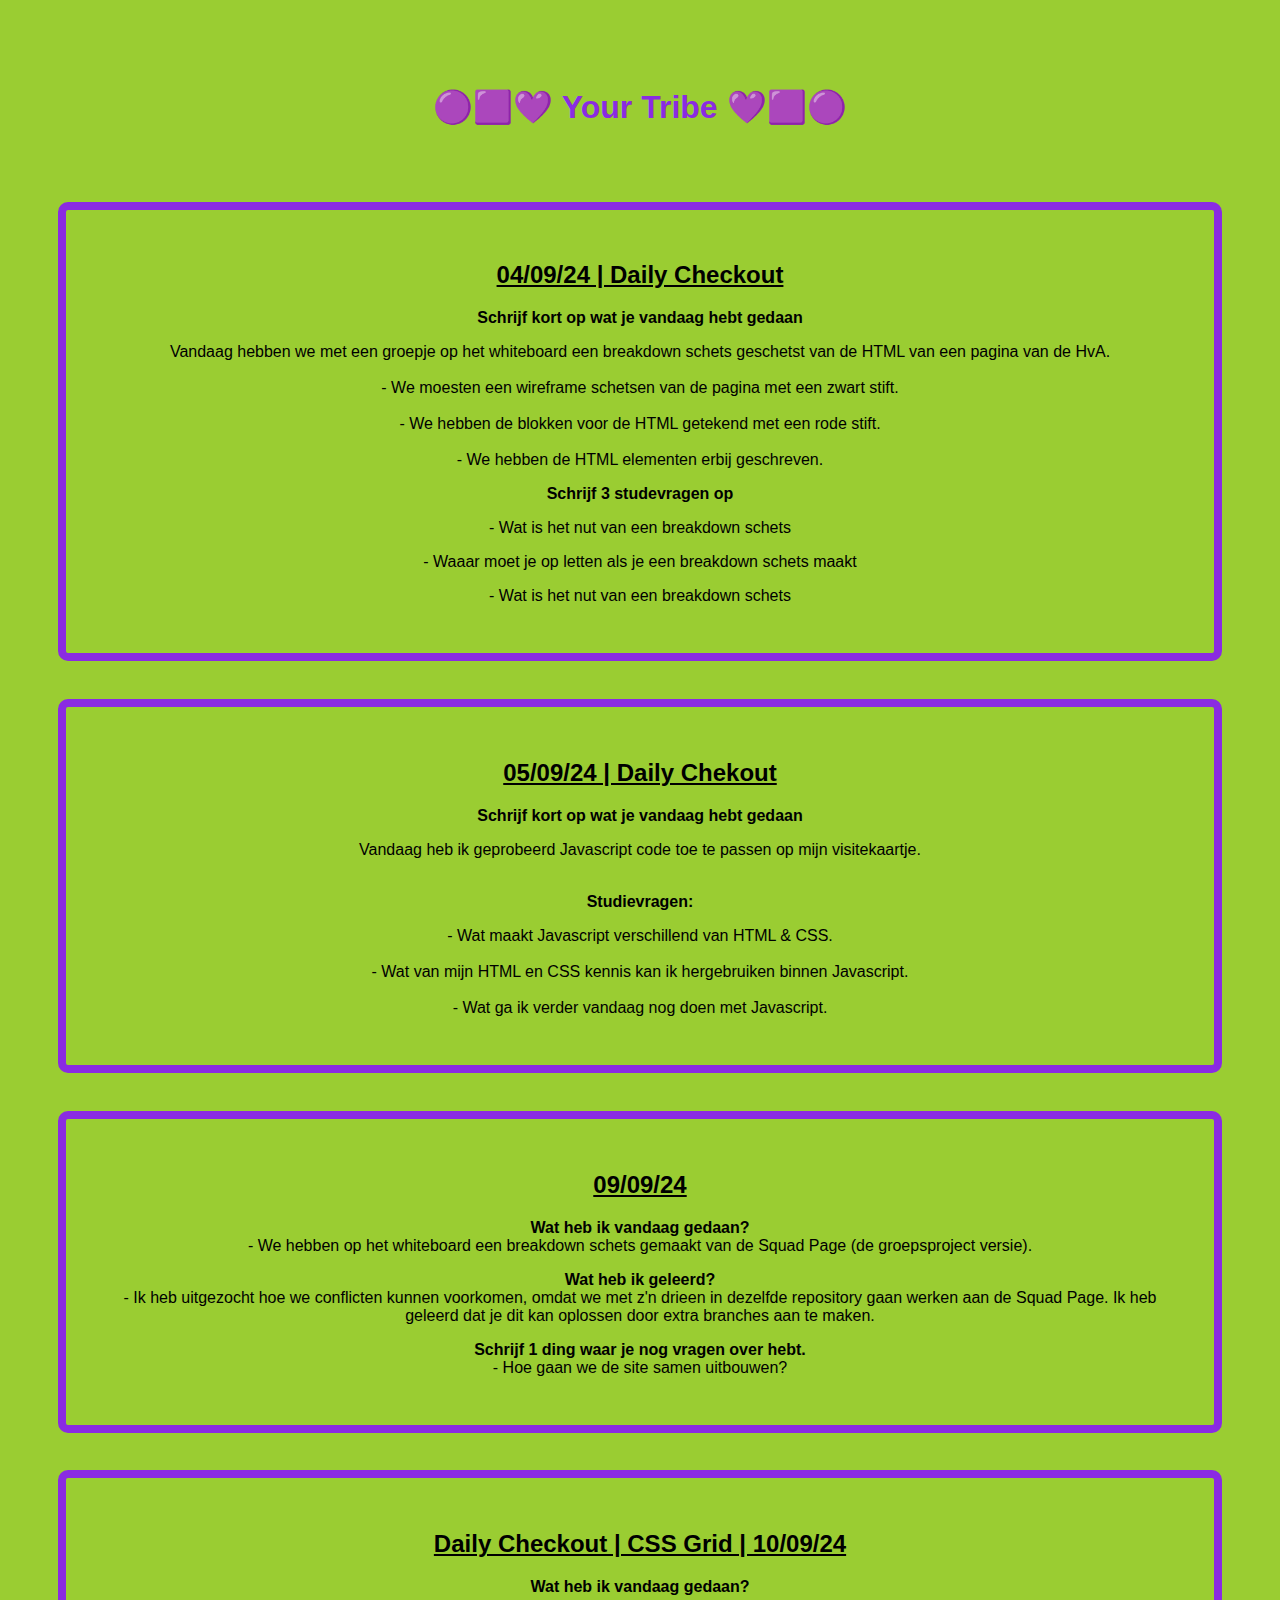
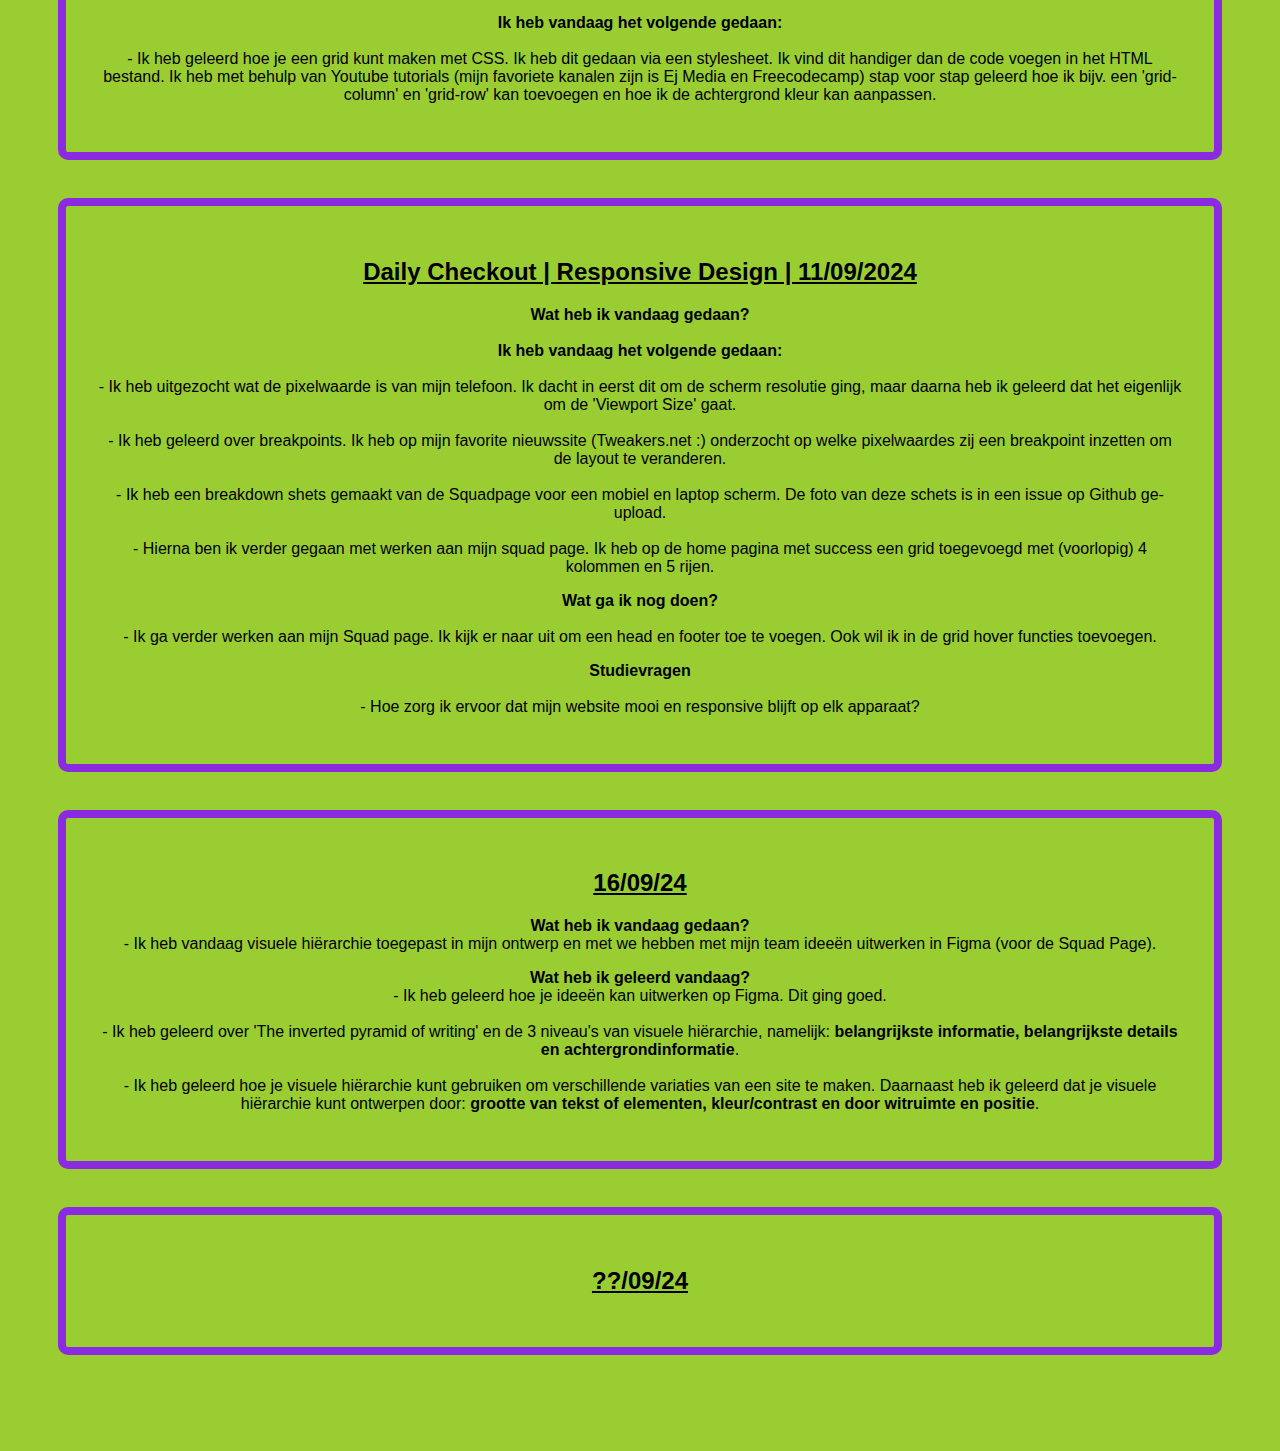
<file: Semester 1/YourTribe.html>
<!DOCTYPE html>
<html lang="en">
<head>
    <meta charset="UTF-8">
    <meta name="viewport" content="width=device-width, initial-scale=1.0">
    <title>Document</title>
    <link rel="stylesheet" href="Semester1.css">
</head>


<body>

    <h1 class="h1YourTribe">🟣🟪💜 Your Tribe 💜🟪🟣</h1>

    <div class="container-grid1">


        <div class="section">
            <h2>04/09/24 | Daily Checkout</h2>

            <p><b>Schrijf kort op wat je vandaag hebt gedaan</b></p>
            <p>
            
              Vandaag hebben we met een groepje op het whiteboard een 
                breakdown schets geschetst van de HTML van een pagina van de HvA.
              <br><br>
              - We moesten een wireframe schetsen van de pagina met een zwart stift.
              <br><br>
              - We hebben de blokken voor de HTML getekend met een rode stift.
              <br><br>
              - We hebben de HTML elementen erbij geschreven.

            </p>

         <p><b>Schrijf 3 studevragen op</b></p>
         <p>- Wat is het nut van een breakdown schets</p>
         <p>- Waaar moet je op letten als je een breakdown schets maakt</p>
         <p>- Wat is het nut van een breakdown schets</p>


            <div class="nested-grid"></div>
        </div>


    
        <div class="section">
            <h2>05/09/24 | Daily Chekout</h2>

            <p><b>Schrijf kort op wat je vandaag hebt gedaan</b></p>
            <p>
            
              Vandaag heb ik geprobeerd Javascript code toe te passen op mijn visitekaartje.
              <br><br>
            
              <p><b>Studievragen:</b></p>
              - Wat maakt Javascript verschillend van HTML & CSS.
              <br><br>
              - Wat van mijn HTML en CSS kennis kan ik hergebruiken binnen Javascript.
              <br><br>
              - Wat ga ik verder vandaag nog doen met Javascript.

            </p>

            <div class="nested-grid"></div>
        </div>
    


        <div class="section">
            <h2>09/09/24</h2>
            <p><b>Wat heb ik vandaag gedaan?</b>
                
               <br>
               - We hebben op het whiteboard een breakdown schets gemaakt van de Squad Page (de groepsproject versie).
            
            </p>

            

            <p><b>Wat heb ik geleerd?</b>
            
                <br>
                - Ik heb uitgezocht hoe we conflicten kunnen voorkomen, omdat we met z'n drieen 
                in dezelfde repository gaan werken aan de Squad Page. Ik heb geleerd dat je dit kan oplossen door
                extra branches aan te maken.
                
            </p>


            <p><b>Schrijf 1 ding waar je nog vragen over hebt.</b>
            
                <br>
                - Hoe gaan we de site samen uitbouwen? 

            </p>




            <div class="nested-grid"></div>
        </div>



        <div class="section">
            <h2> Daily Checkout | CSS Grid | 10/09/24</h2>
    
        <p class="p1"><b>Wat heb ik vandaag gedaan?</b><br><br>
            <b>Ik heb vandaag het volgende gedaan:</b>
            
            <br><br> - Ik heb geleerd hoe je een grid kunt maken met CSS. Ik heb dit gedaan via een stylesheet. 
            Ik vind dit handiger dan de code voegen in het HTML bestand. 
            Ik heb met behulp van Youtube tutorials (mijn favoriete kanalen zijn is Ej Media en Freecodecamp)
            stap voor stap geleerd hoe ik bijv. een 'grid-column' en 'grid-row' kan toevoegen en hoe ik de achtergrond kleur 
            kan aanpassen. 
            <div class="nested-grid"></div>
        </div>


        <div class="section">
            <h2>Daily Checkout | Responsive Design | 11/09/2024</h2>
            <div class="nested-grid"></div>
            
         <p class="p1"><b>Wat heb ik vandaag gedaan?</b><br><br>
         <b>Ik heb vandaag het volgende gedaan:</b>
       
         <br><br> - Ik heb uitgezocht wat de pixelwaarde is van mijn telefoon. Ik dacht in eerst 
          dit om de scherm resolutie ging, maar daarna heb ik geleerd dat het eigenlijk om de 'Viewport Size' gaat. 
       
         <br><br> - Ik heb geleerd over breakpoints. Ik heb op mijn favorite nieuwssite (Tweakers.net :) 
         onderzocht op welke pixelwaardes zij een breakpoint inzetten om de layout te veranderen.

         <br><br> - Ik heb een breakdown shets gemaakt van de Squadpage voor een mobiel en laptop scherm. De foto van deze schets is in een issue op Github ge-upload. 

         <br><br> - Hierna ben ik verder gegaan met werken aan mijn squad page. Ik heb op de home pagina met success 
         een grid toegevoegd met (voorlopig) 4 kolommen en 5 rijen. </p>

         <p class="p1"><b>Wat ga ik nog doen?</b><br><br>
          - Ik ga verder werken aan mijn Squad page. Ik kijk er naar uit om een head en footer toe te voegen. 
          Ook wil ik in de grid hover functies toevoegen. </p>

          <p class="p1"><b>Studievragen</b><br><br>
            - Hoe zorg ik ervoor dat mijn website mooi en responsive blijft op elk apparaat?
        </div>


    
        <div class="section">
            <h2>16/09/24</h2>

            <p><b>Wat heb ik vandaag gedaan?</b>
                
                <br>
                -  Ik heb vandaag visuele hiërarchie toegepast in mijn ontwerp en met we hebben 
                met mijn team ideeën uitwerken in Figma (voor de Squad Page).
             
             </p>
 
             
 
             <p><b>Wat heb ik geleerd vandaag?</b>
             
                 <br>
                 - Ik heb geleerd hoe je ideeën kan uitwerken op Figma. Dit ging goed.  

                 <br><br>
                 - Ik heb geleerd over 'The inverted pyramid of writing' en de 3 niveau's van visuele hiërarchie, 
                 namelijk: <b>belangrijkste informatie, belangrijkste details en achtergrondinformatie</b>.  

                 <br><br>
                 - Ik heb geleerd hoe je visuele hiërarchie kunt gebruiken om verschillende variaties van een site te maken. 
                 Daarnaast heb ik geleerd dat je visuele hiërarchie kunt ontwerpen door: 
                 <b>grootte van tekst of elementen, kleur/contrast en door witruimte en positie</b>.  
                 
             </p>
 
 
             

 
            <div class="nested-grid"></div>
        </div>
    
        <div class="section">
            <h2>??/09/24</h2>
            <div class="nested-grid"></div>
        </div>
    
        
    
       
    
    </div>

</body>
</html>
</file>
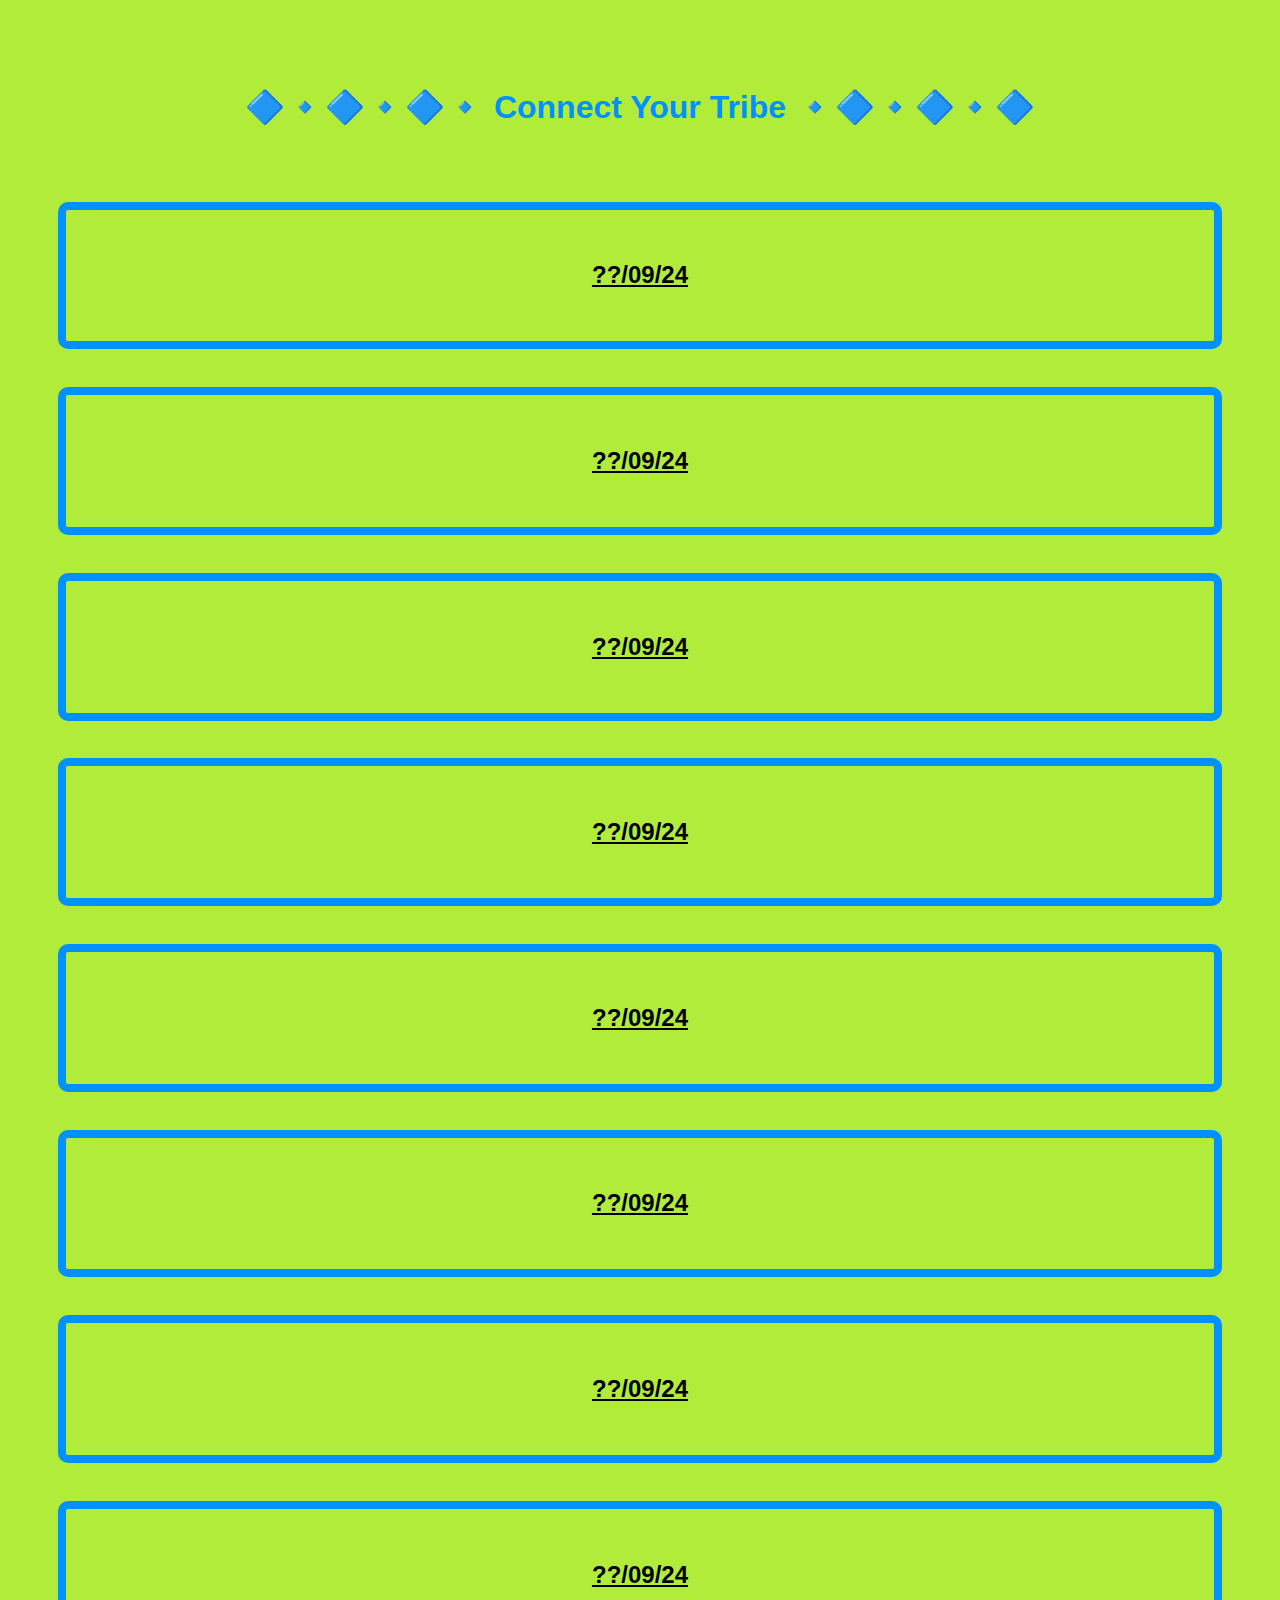
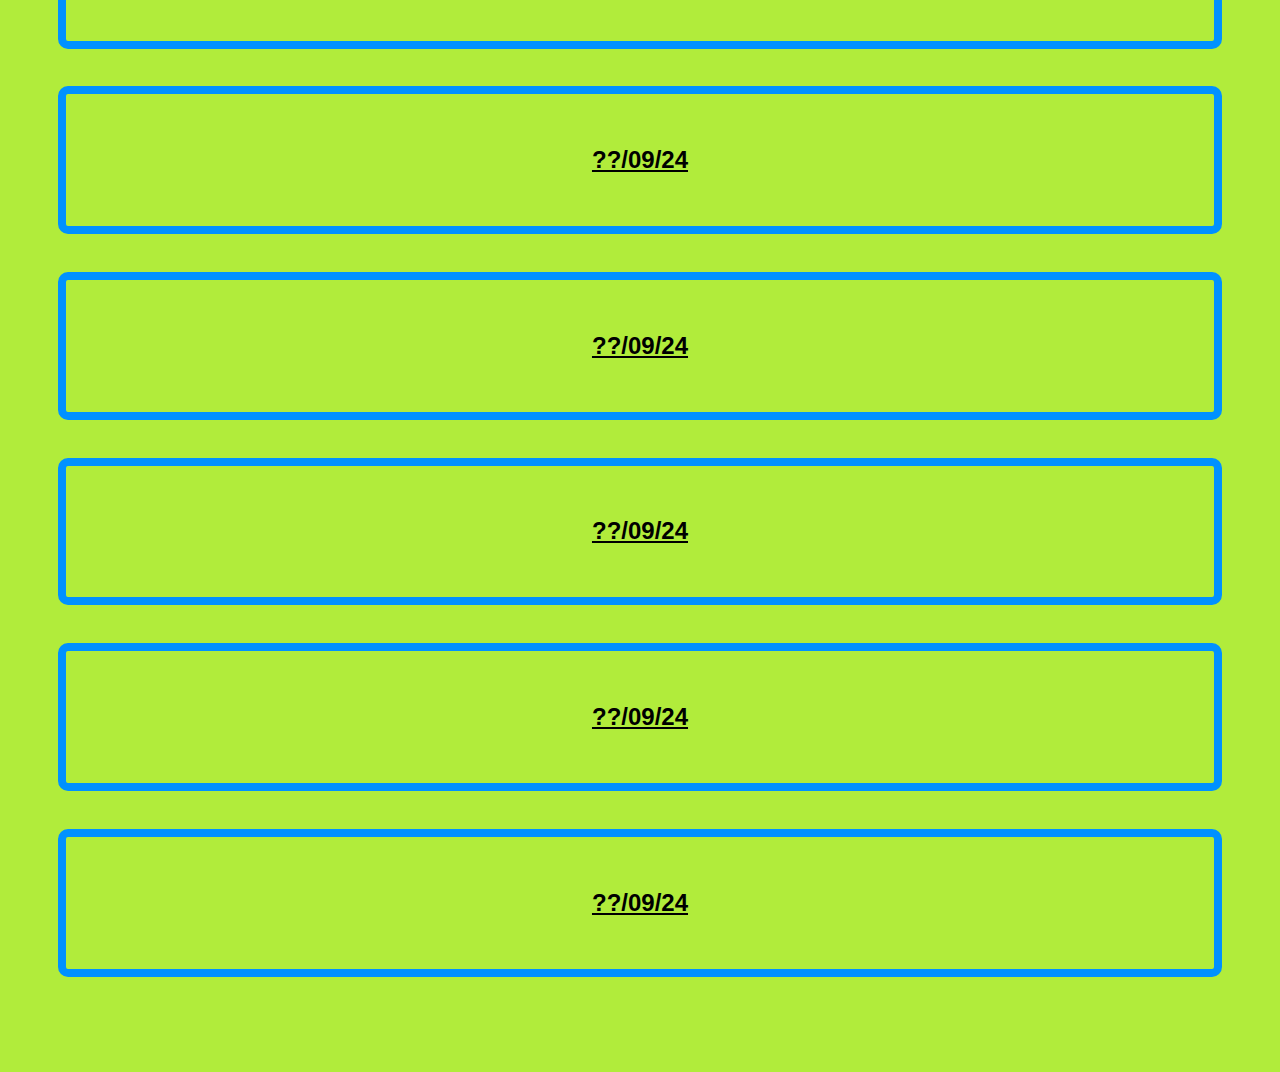
<file: Semester 2/ConnectYourTribe.html>
<!DOCTYPE html>
<html lang="en">
<head>
    <meta charset="UTF-8">
    <meta name="viewport" content="width=device-width, initial-scale=1.0">
    <title>Document</title>
    <link rel="stylesheet" href="style.1.css">
</head>


<body>

    <h1 class="h1ConnectYourTribe">🔷🔹🔷🔹🔷🔹 Connect Your Tribe 🔹🔷🔹🔷🔹🔷</h1>
   

    <div class="section">
        <h2>??/09/24</h2>
        <div class="nested-grid"></div>
    </div>

    <div class="section">
        <h2>??/09/24</h2>
        <div class="nested-grid"></div>
    </div>

    <div class="section">
        <h2>??/09/24</h2>
        <div class="nested-grid"></div>
    </div>

    <div class="section">
        <h2>??/09/24</h2>
        <div class="nested-grid"></div>
    </div>

    <div class="section">
        <h2>??/09/24</h2>
        <div class="nested-grid"></div>
    </div>

    <div class="section">
        <h2>??/09/24</h2>
        <div class="nested-grid"></div>
    </div>

    <div class="section">
        <h2>??/09/24</h2>
        <div class="nested-grid"></div>
    </div>

    <div class="section">
        <h2>??/09/24</h2>
        <div class="nested-grid"></div>
    </div>

    <div class="section">
        <h2>??/09/24</h2>
        <div class="nested-grid"></div>
    </div>

    <div class="section">
        <h2>??/09/24</h2>
        <div class="nested-grid"></div>
    </div>

    <div class="section">
        <h2>??/09/24</h2>
        <div class="nested-grid"></div>
    </div>

    <div class="section">
        <h2>??/09/24</h2>
        <div class="nested-grid"></div>
    </div>

    <div class="section">
        <h2>??/09/24</h2>
        <div class="nested-grid"></div>
    </div>
</body>
</html>
</file>
<file: styles/style.css>
body {

background-color: rgb(177, 236, 59);
font-family: Arial, Helvetica, sans-serif;
font-weight: normal;
    
}


.a1, .a3, .a5, .a7, .a9, .a11 {
    
    color: black;
    
    
}


.a2, .a4, .a6, .a8, .a10, .a12 {
    
    color: black;
    
    
}


p.p1 {
    text-align: center;
}



.hp1 {
    
    display: grid;
    grid-template-columns: auto;    
    grid-gap: 10px;
    
    padding: 1em;
    

    text-align: center;
    border: 5px solid black;
    margin-bottom: 70px;
    background-color: transparent;
    color: black;
    }


.hp2 {
    

    grid-column: 1;
    grid-row: 1;
    background-color: peru;
    color: black;
    text-align: center;
    font-size: 20px;
        
    
    
    
}




h2 {

    text-align: center;
    
    }



 .container-grid {

    display: grid;
    grid-template-columns: auto auto auto;    
    grid-gap: 10px;
    grid-auto-rows: 170px;
    /*align-items: center;*/
    border: 4px solid black;
    padding: 2em;
    margin-bottom: 30px;
    background-color: transparent;
}


.container-grid2 {

    display: grid;
    grid-template-columns: auto auto auto;    
    grid-gap: 10px;
    grid-auto-rows: 150px;
    /*align-items: center;*/
    border: 4px solid black;
    padding: 2em;
    margin-bottom: 30px;
    background-color: transparent;
}


.sectie1 {

    grid-column: 1;
    grid-row: 1;
    background-color: blueviolet;
    color: black;
    text-align: center;
    font-size: 20px;
    


}


.sectie2 {

    grid-column: 2;
    grid-row: 1;
    background-color: blueviolet;
    color: black;
    text-align: center;
    font-size: 20px;

}


.sectie3 {

    grid-column: 3;
    grid-row: 1;
    background-color: blueviolet;
    color: black;
    text-align: center;
    font-size: 20px;
}


.sectie4 {

    grid-column: 1;
    grid-row: 2;
    background-color: blueviolet;
    color: black;
    text-align: center;
    font-size: 20px;

}


.sectie5 {

    grid-column: 2;
    grid-row: 2;
    background-color: blueviolet;
    color: black;
    text-align: center;
    font-size: 20px;
}


.sectie6 {

    grid-column: 3;
    grid-row: 2;
    background-color: blueviolet;
    color: black;
    text-align: center;
    font-size: 20px;

}


.sectie7 {

    grid-column: 1;
    grid-row: 1;
    background-color: rgb(0, 145, 255);
    color: black;
    text-align: center;
    font-size: 20px;
    


}


.sectie8 {

    grid-column: 2;
    grid-row: 1;
    background-color: rgb(0, 145, 255);
    color: black;
    text-align: center;
    font-size: 20px;

}


.sectie9 {

    grid-column: 3;
    grid-row: 1;
    background-color: rgb(0, 145, 255);
    color: black;
    text-align: center;
    font-size: 20px;
}


.sectie10 {

    grid-column: 1;
    grid-row: 2;
    background-color: rgb(0, 145, 255);
    color: black;
    text-align: center;
    font-size: 20px;

}


.sectie11 {

    grid-column: 2;
    grid-row: 2;
    background-color: rgb(0, 145, 255);
    color: black;
    text-align: center;
    font-size: 20px;
}


.sectie12 {

    grid-column: 3;
    grid-row: 2;
    background-color: rgb(0, 145, 255);
    color: black;
    text-align: center;
    font-size: 20px;

}
</file>
<file: Semester 1/Semester1.css>
html {
    font-family: 'Segoe UI', Tahoma, Geneva, Verdana, sans-serif;
    color: black;
    text-align: center;
}


body {
    padding: min(50px, 7%);
    background-color: yellowgreen;
}


h1 {
    margin: 30px 0;
    color: blueviolet;
    margin-bottom: 2cm;
}

h2 {
    text-decoration: underline;
}


.section {
    padding: 2em;
    border: 8px solid blueviolet;
    border-radius: 10px;
    /*background-color: rgb(159, 140, 176);*/
    background-color: transparent;
    text-align: center;
    margin-bottom: 1cm;
}



.grid-container {
    display: grid;
    border: 1px solid black;
    grid-template-columns: repeat(auto-fit, 250px);
    /*    grid-template-columns: repeat(auto-fit, minmax (200px, 1fr));*/
    gap: 15px;
    justify-content: center;

}
</file>
<file: Semester 2/style.1.css>
html {
    font-family: 'Segoe UI', Tahoma, Geneva, Verdana, sans-serif;
    color: black;
    text-align: center;
}


body {
    padding: min(50px, 7%);
    background-color: rgb(177, 236, 59);;
}


h1 {
    margin: 30px 0;
    color: rgb(0, 145, 255);
    margin-bottom: 2cm;
    }

h2 {
    text-decoration: underline;
}


.section {
    padding: 2em;
    border: 8px solid rgb(0, 145, 255);;
    border-radius: 10px;
    /*background-color: rgb(159, 140, 176);*/
    background-color: transparent;
    text-align: center;
    margin-bottom: 1cm;
}



.grid-container {
    display: grid;
    border: 1px solid black;
    grid-template-columns: repeat(auto-fit, 250px);
    /*    grid-template-columns: repeat(auto-fit, minmax (200px, 1fr));*/
    gap: 15px;
    justify-content: center;

}
</file>
